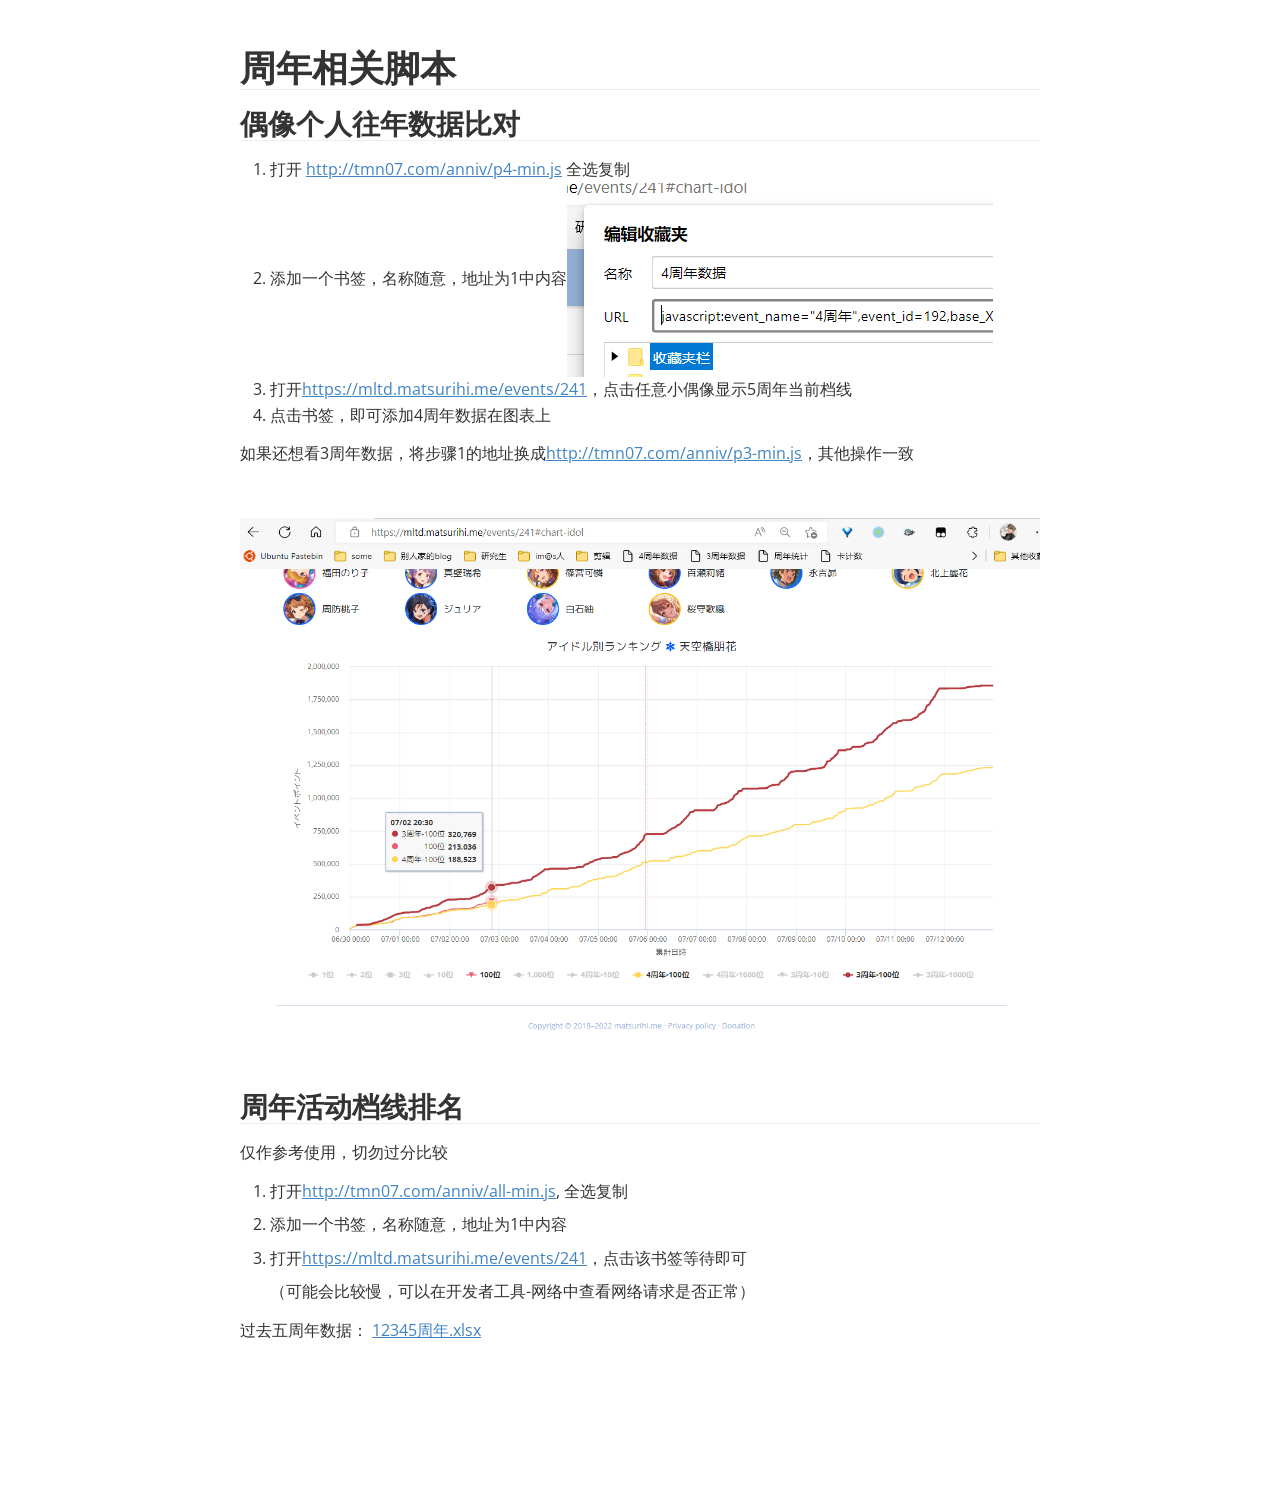
<file: anniv/index.html>
<!doctype html>
<html>
<head>
<meta charset='UTF-8'><meta name='viewport' content='width=device-width initial-scale=1'>

<link href='https://fonts.loli.net/css?family=Open+Sans:400italic,700italic,700,400&subset=latin,latin-ext' rel='stylesheet' type='text/css' /><style type='text/css'>html {overflow-x: initial !important;}:root { --bg-color:#ffffff; --text-color:#333333; --select-text-bg-color:#B5D6FC; --select-text-font-color:auto; --monospace:"Lucida Console",Consolas,"Courier",monospace; --title-bar-height:20px; }
.mac-os-11 { --title-bar-height:28px; }
html { font-size: 14px; background-color: var(--bg-color); color: var(--text-color); font-family: "Helvetica Neue", Helvetica, Arial, sans-serif; -webkit-font-smoothing: antialiased; }
body { margin: 0px; padding: 0px; height: auto; inset: 0px; font-size: 1rem; line-height: 1.42857; overflow-x: hidden; background: inherit; tab-size: 4; }
iframe { margin: auto; }
a.url { word-break: break-all; }
a:active, a:hover { outline: 0px; }
.in-text-selection, ::selection { text-shadow: none; background: var(--select-text-bg-color); color: var(--select-text-font-color); }
#write { margin: 0px auto; height: auto; width: inherit; word-break: normal; overflow-wrap: break-word; position: relative; white-space: normal; overflow-x: visible; padding-top: 36px; }
#write.first-line-indent p { text-indent: 2em; }
#write.first-line-indent li p, #write.first-line-indent p * { text-indent: 0px; }
#write.first-line-indent li { margin-left: 2em; }
.for-image #write { padding-left: 8px; padding-right: 8px; }
body.typora-export { padding-left: 30px; padding-right: 30px; }
.typora-export .footnote-line, .typora-export li, .typora-export p { white-space: pre-wrap; }
.typora-export .task-list-item input { pointer-events: none; }
@media screen and (max-width: 500px) {
  body.typora-export { padding-left: 0px; padding-right: 0px; }
  #write { padding-left: 20px; padding-right: 20px; }
  .CodeMirror-sizer { margin-left: 0px !important; }
  .CodeMirror-gutters { display: none !important; }
}
#write li > figure:last-child { margin-bottom: 0.5rem; }
#write ol, #write ul { position: relative; }
img { max-width: 100%; vertical-align: middle; image-orientation: from-image; }
button, input, select, textarea { color: inherit; font: inherit; }
input[type="checkbox"], input[type="radio"] { line-height: normal; padding: 0px; }
*, ::after, ::before { box-sizing: border-box; }
#write h1, #write h2, #write h3, #write h4, #write h5, #write h6, #write p, #write pre { width: inherit; }
#write h1, #write h2, #write h3, #write h4, #write h5, #write h6, #write p { position: relative; }
p { line-height: inherit; }
h1, h2, h3, h4, h5, h6 { break-after: avoid-page; break-inside: avoid; orphans: 4; }
p { orphans: 4; }
h1 { font-size: 2rem; }
h2 { font-size: 1.8rem; }
h3 { font-size: 1.6rem; }
h4 { font-size: 1.4rem; }
h5 { font-size: 1.2rem; }
h6 { font-size: 1rem; }
.md-math-block, .md-rawblock, h1, h2, h3, h4, h5, h6, p { margin-top: 1rem; margin-bottom: 1rem; }
.hidden { display: none; }
.md-blockmeta { color: rgb(204, 204, 204); font-weight: 700; font-style: italic; }
a { cursor: pointer; }
sup.md-footnote { padding: 2px 4px; background-color: rgba(238, 238, 238, 0.7); color: rgb(85, 85, 85); border-radius: 4px; cursor: pointer; }
sup.md-footnote a, sup.md-footnote a:hover { color: inherit; text-transform: inherit; text-decoration: inherit; }
#write input[type="checkbox"] { cursor: pointer; width: inherit; height: inherit; }
figure { overflow-x: auto; margin: 1.2em 0px; max-width: calc(100% + 16px); padding: 0px; }
figure > table { margin: 0px; }
tr { break-inside: avoid; break-after: auto; }
thead { display: table-header-group; }
table { border-collapse: collapse; border-spacing: 0px; width: 100%; overflow: auto; break-inside: auto; text-align: left; }
table.md-table td { min-width: 32px; }
.CodeMirror-gutters { border-right: 0px; background-color: inherit; }
.CodeMirror-linenumber { user-select: none; }
.CodeMirror { text-align: left; }
.CodeMirror-placeholder { opacity: 0.3; }
.CodeMirror pre { padding: 0px 4px; }
.CodeMirror-lines { padding: 0px; }
div.hr:focus { cursor: none; }
#write pre { white-space: pre-wrap; }
#write.fences-no-line-wrapping pre { white-space: pre; }
#write pre.ty-contain-cm { white-space: normal; }
.CodeMirror-gutters { margin-right: 4px; }
.md-fences { font-size: 0.9rem; display: block; break-inside: avoid; text-align: left; overflow: visible; white-space: pre; background: inherit; position: relative !important; }
.md-fences-adv-panel { width: 100%; margin-top: 10px; text-align: center; padding-top: 0px; padding-bottom: 8px; overflow-x: auto; }
#write .md-fences.mock-cm { white-space: pre-wrap; }
.md-fences.md-fences-with-lineno { padding-left: 0px; }
#write.fences-no-line-wrapping .md-fences.mock-cm { white-space: pre; overflow-x: auto; }
.md-fences.mock-cm.md-fences-with-lineno { padding-left: 8px; }
.CodeMirror-line, twitterwidget { break-inside: avoid; }
.footnotes { opacity: 0.8; font-size: 0.9rem; margin-top: 1em; margin-bottom: 1em; }
.footnotes + .footnotes { margin-top: 0px; }
.md-reset { margin: 0px; padding: 0px; border: 0px; outline: 0px; vertical-align: top; background: 0px 0px; text-decoration: none; text-shadow: none; float: none; position: static; width: auto; height: auto; white-space: nowrap; cursor: inherit; -webkit-tap-highlight-color: transparent; line-height: normal; font-weight: 400; text-align: left; box-sizing: content-box; direction: ltr; }
li div { padding-top: 0px; }
blockquote { margin: 1rem 0px; }
li .mathjax-block, li p { margin: 0.5rem 0px; }
li blockquote { margin: 1rem 0px; }
li { margin: 0px; position: relative; }
blockquote > :last-child { margin-bottom: 0px; }
blockquote > :first-child, li > :first-child { margin-top: 0px; }
.footnotes-area { color: rgb(136, 136, 136); margin-top: 0.714rem; padding-bottom: 0.143rem; white-space: normal; }
#write .footnote-line { white-space: pre-wrap; }
@media print {
  body, html { border: 1px solid transparent; height: 99%; break-after: avoid; break-before: avoid; font-variant-ligatures: no-common-ligatures; }
  #write { margin-top: 0px; padding-top: 0px; border-color: transparent !important; }
  .typora-export * { -webkit-print-color-adjust: exact; }
  .typora-export #write { break-after: avoid; }
  .typora-export #write::after { height: 0px; }
  .is-mac table { break-inside: avoid; }
  .typora-export-show-outline .typora-export-sidebar { display: none; }
}
.footnote-line { margin-top: 0.714em; font-size: 0.7em; }
a img, img a { cursor: pointer; }
pre.md-meta-block { font-size: 0.8rem; min-height: 0.8rem; white-space: pre-wrap; background: rgb(204, 204, 204); display: block; overflow-x: hidden; }
p > .md-image:only-child:not(.md-img-error) img, p > img:only-child { display: block; margin: auto; }
#write.first-line-indent p > .md-image:only-child:not(.md-img-error) img { left: -2em; position: relative; }
p > .md-image:only-child { display: inline-block; width: 100%; }
#write .MathJax_Display { margin: 0.8em 0px 0px; }
.md-math-block { width: 100%; }
.md-math-block:not(:empty)::after { display: none; }
.MathJax_ref { fill: currentcolor; }
[contenteditable="true"]:active, [contenteditable="true"]:focus, [contenteditable="false"]:active, [contenteditable="false"]:focus { outline: 0px; box-shadow: none; }
.md-task-list-item { position: relative; list-style-type: none; }
.task-list-item.md-task-list-item { padding-left: 0px; }
.md-task-list-item > input { position: absolute; top: 0px; left: 0px; margin-left: -1.2em; margin-top: calc(1em - 10px); border: none; }
.math { font-size: 1rem; }
.md-toc { min-height: 3.58rem; position: relative; font-size: 0.9rem; border-radius: 10px; }
.md-toc-content { position: relative; margin-left: 0px; }
.md-toc-content::after, .md-toc::after { display: none; }
.md-toc-item { display: block; color: rgb(65, 131, 196); }
.md-toc-item a { text-decoration: none; }
.md-toc-inner:hover { text-decoration: underline; }
.md-toc-inner { display: inline-block; cursor: pointer; }
.md-toc-h1 .md-toc-inner { margin-left: 0px; font-weight: 700; }
.md-toc-h2 .md-toc-inner { margin-left: 2em; }
.md-toc-h3 .md-toc-inner { margin-left: 4em; }
.md-toc-h4 .md-toc-inner { margin-left: 6em; }
.md-toc-h5 .md-toc-inner { margin-left: 8em; }
.md-toc-h6 .md-toc-inner { margin-left: 10em; }
@media screen and (max-width: 48em) {
  .md-toc-h3 .md-toc-inner { margin-left: 3.5em; }
  .md-toc-h4 .md-toc-inner { margin-left: 5em; }
  .md-toc-h5 .md-toc-inner { margin-left: 6.5em; }
  .md-toc-h6 .md-toc-inner { margin-left: 8em; }
}
a.md-toc-inner { font-size: inherit; font-style: inherit; font-weight: inherit; line-height: inherit; }
.footnote-line a:not(.reversefootnote) { color: inherit; }
.md-attr { display: none; }
.md-fn-count::after { content: "."; }
code, pre, samp, tt { font-family: var(--monospace); }
kbd { margin: 0px 0.1em; padding: 0.1em 0.6em; font-size: 0.8em; color: rgb(36, 39, 41); background: rgb(255, 255, 255); border: 1px solid rgb(173, 179, 185); border-radius: 3px; box-shadow: rgba(12, 13, 14, 0.2) 0px 1px 0px, rgb(255, 255, 255) 0px 0px 0px 2px inset; white-space: nowrap; vertical-align: middle; }
.md-comment { color: rgb(162, 127, 3); opacity: 0.6; font-family: var(--monospace); }
code { text-align: left; vertical-align: initial; }
a.md-print-anchor { white-space: pre !important; border-width: initial !important; border-style: none !important; border-color: initial !important; display: inline-block !important; position: absolute !important; width: 1px !important; right: 0px !important; outline: 0px !important; background: 0px 0px !important; text-decoration: initial !important; text-shadow: initial !important; }
.os-windows.monocolor-emoji .md-emoji { font-family: "Segoe UI Symbol", sans-serif; }
.md-diagram-panel > svg { max-width: 100%; }
[lang="flow"] svg, [lang="mermaid"] svg { max-width: 100%; height: auto; }
[lang="mermaid"] .node text { font-size: 1rem; }
table tr th { border-bottom: 0px; }
video { max-width: 100%; display: block; margin: 0px auto; }
iframe { max-width: 100%; width: 100%; border: none; }
.highlight td, .highlight tr { border: 0px; }
mark { background: rgb(255, 255, 0); color: rgb(0, 0, 0); }
.md-html-inline .md-plain, .md-html-inline strong, mark .md-inline-math, mark strong { color: inherit; }
.md-expand mark .md-meta { opacity: 0.3 !important; }
mark .md-meta { color: rgb(0, 0, 0); }
@media print {
  .typora-export h1, .typora-export h2, .typora-export h3, .typora-export h4, .typora-export h5, .typora-export h6 { break-inside: avoid; }
}
.md-diagram-panel .messageText { stroke: none !important; }
.md-diagram-panel .start-state { fill: var(--node-fill); }
.md-diagram-panel .edgeLabel rect { opacity: 1 !important; }
.md-fences.md-fences-math { font-size: 1em; }
.md-fences-advanced:not(.md-focus) { padding: 0px; white-space: nowrap; border: 0px; }
.md-fences-advanced:not(.md-focus) { background: inherit; }
.typora-export-show-outline .typora-export-content { max-width: 1440px; margin: auto; display: flex; flex-direction: row; }
.typora-export-sidebar { width: 300px; font-size: 0.8rem; margin-top: 80px; margin-right: 18px; }
.typora-export-show-outline #write { --webkit-flex:2; flex: 2 1 0%; }
.typora-export-sidebar .outline-content { position: fixed; top: 0px; max-height: 100%; overflow: hidden auto; padding-bottom: 30px; padding-top: 60px; width: 300px; }
@media screen and (max-width: 1024px) {
  .typora-export-sidebar, .typora-export-sidebar .outline-content { width: 240px; }
}
@media screen and (max-width: 800px) {
  .typora-export-sidebar { display: none; }
}
.outline-content li, .outline-content ul { margin-left: 0px; margin-right: 0px; padding-left: 0px; padding-right: 0px; list-style: none; }
.outline-content ul { margin-top: 0px; margin-bottom: 0px; }
.outline-content strong { font-weight: 400; }
.outline-expander { width: 1rem; height: 1.42857rem; position: relative; display: table-cell; vertical-align: middle; cursor: pointer; padding-left: 4px; }
.outline-expander::before { content: ""; position: relative; font-family: Ionicons; display: inline-block; font-size: 8px; vertical-align: middle; }
.outline-item { padding-top: 3px; padding-bottom: 3px; cursor: pointer; }
.outline-expander:hover::before { content: ""; }
.outline-h1 > .outline-item { padding-left: 0px; }
.outline-h2 > .outline-item { padding-left: 1em; }
.outline-h3 > .outline-item { padding-left: 2em; }
.outline-h4 > .outline-item { padding-left: 3em; }
.outline-h5 > .outline-item { padding-left: 4em; }
.outline-h6 > .outline-item { padding-left: 5em; }
.outline-label { cursor: pointer; display: table-cell; vertical-align: middle; text-decoration: none; color: inherit; }
.outline-label:hover { text-decoration: underline; }
.outline-item:hover { border-color: rgb(245, 245, 245); background-color: var(--item-hover-bg-color); }
.outline-item:hover { margin-left: -28px; margin-right: -28px; border-left: 28px solid transparent; border-right: 28px solid transparent; }
.outline-item-single .outline-expander::before, .outline-item-single .outline-expander:hover::before { display: none; }
.outline-item-open > .outline-item > .outline-expander::before { content: ""; }
.outline-children { display: none; }
.info-panel-tab-wrapper { display: none; }
.outline-item-open > .outline-children { display: block; }
.typora-export .outline-item { padding-top: 1px; padding-bottom: 1px; }
.typora-export .outline-item:hover { margin-right: -8px; border-right: 8px solid transparent; }
.typora-export .outline-expander::before { content: "+"; font-family: inherit; top: -1px; }
.typora-export .outline-expander:hover::before, .typora-export .outline-item-open > .outline-item > .outline-expander::before { content: "−"; }
.typora-export-collapse-outline .outline-children { display: none; }
.typora-export-collapse-outline .outline-item-open > .outline-children, .typora-export-no-collapse-outline .outline-children { display: block; }
.typora-export-no-collapse-outline .outline-expander::before { content: "" !important; }
.typora-export-show-outline .outline-item-active > .outline-item .outline-label { font-weight: 700; }
.md-inline-math-container mjx-container { zoom: 0.95; }


:root {
    --side-bar-bg-color: #fafafa;
    --control-text-color: #777;
}

@include-when-export url(https://fonts.loli.net/css?family=Open+Sans:400italic,700italic,700,400&subset=latin,latin-ext);

/* open-sans-regular - latin-ext_latin */
  /* open-sans-italic - latin-ext_latin */
    /* open-sans-700 - latin-ext_latin */
    /* open-sans-700italic - latin-ext_latin */
  html {
    font-size: 16px;
    -webkit-font-smoothing: antialiased;
}

body {
    font-family: "Open Sans","Clear Sans", "Helvetica Neue", Helvetica, Arial, 'Segoe UI Emoji', sans-serif;
    color: rgb(51, 51, 51);
    line-height: 1.6;
}

#write {
    max-width: 860px;
  	margin: 0 auto;
  	padding: 30px;
    padding-bottom: 100px;
}

@media only screen and (min-width: 1400px) {
	#write {
		max-width: 1024px;
	}
}

@media only screen and (min-width: 1800px) {
	#write {
		max-width: 1200px;
	}
}

#write > ul:first-child,
#write > ol:first-child{
    margin-top: 30px;
}

a {
    color: #4183C4;
}
h1,
h2,
h3,
h4,
h5,
h6 {
    position: relative;
    margin-top: 1rem;
    margin-bottom: 1rem;
    font-weight: bold;
    line-height: 1.4;
    cursor: text;
}
h1:hover a.anchor,
h2:hover a.anchor,
h3:hover a.anchor,
h4:hover a.anchor,
h5:hover a.anchor,
h6:hover a.anchor {
    text-decoration: none;
}
h1 tt,
h1 code {
    font-size: inherit;
}
h2 tt,
h2 code {
    font-size: inherit;
}
h3 tt,
h3 code {
    font-size: inherit;
}
h4 tt,
h4 code {
    font-size: inherit;
}
h5 tt,
h5 code {
    font-size: inherit;
}
h6 tt,
h6 code {
    font-size: inherit;
}
h1 {
    font-size: 2.25em;
    line-height: 1.2;
    border-bottom: 1px solid #eee;
}
h2 {
    font-size: 1.75em;
    line-height: 1.225;
    border-bottom: 1px solid #eee;
}

/*@media print {
    .typora-export h1,
    .typora-export h2 {
        border-bottom: none;
        padding-bottom: initial;
    }

    .typora-export h1::after,
    .typora-export h2::after {
        content: "";
        display: block;
        height: 100px;
        margin-top: -96px;
        border-top: 1px solid #eee;
    }
}*/

h3 {
    font-size: 1.5em;
    line-height: 1.43;
}
h4 {
    font-size: 1.25em;
}
h5 {
    font-size: 1em;
}
h6 {
   font-size: 1em;
    color: #777;
}
p,
blockquote,
ul,
ol,
dl,
table{
    margin: 0.8em 0;
}
li>ol,
li>ul {
    margin: 0 0;
}
hr {
    height: 2px;
    padding: 0;
    margin: 16px 0;
    background-color: #e7e7e7;
    border: 0 none;
    overflow: hidden;
    box-sizing: content-box;
}

li p.first {
    display: inline-block;
}
ul,
ol {
    padding-left: 30px;
}
ul:first-child,
ol:first-child {
    margin-top: 0;
}
ul:last-child,
ol:last-child {
    margin-bottom: 0;
}
blockquote {
    border-left: 4px solid #dfe2e5;
    padding: 0 15px;
    color: #777777;
}
blockquote blockquote {
    padding-right: 0;
}
table {
    padding: 0;
    word-break: initial;
}
table tr {
    border: 1px solid #dfe2e5;
    margin: 0;
    padding: 0;
}
table tr:nth-child(2n),
thead {
    background-color: #f8f8f8;
}
table th {
    font-weight: bold;
    border: 1px solid #dfe2e5;
    border-bottom: 0;
    margin: 0;
    padding: 6px 13px;
}
table td {
    border: 1px solid #dfe2e5;
    margin: 0;
    padding: 6px 13px;
}
table th:first-child,
table td:first-child {
    margin-top: 0;
}
table th:last-child,
table td:last-child {
    margin-bottom: 0;
}

.CodeMirror-lines {
    padding-left: 4px;
}

.code-tooltip {
    box-shadow: 0 1px 1px 0 rgba(0,28,36,.3);
    border-top: 1px solid #eef2f2;
}

.md-fences,
code,
tt {
    border: 1px solid #e7eaed;
    background-color: #f8f8f8;
    border-radius: 3px;
    padding: 0;
    padding: 2px 4px 0px 4px;
    font-size: 0.9em;
}

code {
    background-color: #f3f4f4;
    padding: 0 2px 0 2px;
}

.md-fences {
    margin-bottom: 15px;
    margin-top: 15px;
    padding-top: 8px;
    padding-bottom: 6px;
}


.md-task-list-item > input {
  margin-left: -1.3em;
}

@media print {
    html {
        font-size: 13px;
    }
    table,
    pre {
        page-break-inside: avoid;
    }
    pre {
        word-wrap: break-word;
    }
}

.md-fences {
	background-color: #f8f8f8;
}
#write pre.md-meta-block {
	padding: 1rem;
    font-size: 85%;
    line-height: 1.45;
    background-color: #f7f7f7;
    border: 0;
    border-radius: 3px;
    color: #777777;
    margin-top: 0 !important;
}

.mathjax-block>.code-tooltip {
	bottom: .375rem;
}

.md-mathjax-midline {
    background: #fafafa;
}

#write>h3.md-focus:before{
	left: -1.5625rem;
	top: .375rem;
}
#write>h4.md-focus:before{
	left: -1.5625rem;
	top: .285714286rem;
}
#write>h5.md-focus:before{
	left: -1.5625rem;
	top: .285714286rem;
}
#write>h6.md-focus:before{
	left: -1.5625rem;
	top: .285714286rem;
}
.md-image>.md-meta {
    /*border: 1px solid #ddd;*/
    border-radius: 3px;
    padding: 2px 0px 0px 4px;
    font-size: 0.9em;
    color: inherit;
}

.md-tag {
    color: #a7a7a7;
    opacity: 1;
}

.md-toc { 
    margin-top:20px;
    padding-bottom:20px;
}

.sidebar-tabs {
    border-bottom: none;
}

#typora-quick-open {
    border: 1px solid #ddd;
    background-color: #f8f8f8;
}

#typora-quick-open-item {
    background-color: #FAFAFA;
    border-color: #FEFEFE #e5e5e5 #e5e5e5 #eee;
    border-style: solid;
    border-width: 1px;
}

/** focus mode */
.on-focus-mode blockquote {
    border-left-color: rgba(85, 85, 85, 0.12);
}

header, .context-menu, .megamenu-content, footer{
    font-family: "Segoe UI", "Arial", sans-serif;
}

.file-node-content:hover .file-node-icon,
.file-node-content:hover .file-node-open-state{
    visibility: visible;
}

.mac-seamless-mode #typora-sidebar {
    background-color: #fafafa;
    background-color: var(--side-bar-bg-color);
}

.md-lang {
    color: #b4654d;
}

/*.html-for-mac {
    --item-hover-bg-color: #E6F0FE;
}*/

#md-notification .btn {
    border: 0;
}

.dropdown-menu .divider {
    border-color: #e5e5e5;
    opacity: 0.4;
}

.ty-preferences .window-content {
    background-color: #fafafa;
}

.ty-preferences .nav-group-item.active {
    color: white;
    background: #999;
}

.menu-item-container a.menu-style-btn {
    background-color: #f5f8fa;
    background-image: linear-gradient( 180deg , hsla(0, 0%, 100%, 0.8), hsla(0, 0%, 100%, 0)); 
}



</style><title>index</title>
</head>
<body class='typora-export os-windows'><div class='typora-export-content'>
<div id='write'  class=''><h1 id='周年相关脚本'><span>周年相关脚本</span></h1><h2 id='偶像个人往年数据比对'><span>偶像个人往年数据比对</span></h2><ol start='' ><li><span>打开 </span><a href='http://tmn07.com/anniv/p4-min.js' target='_blank' class='url'>http://tmn07.com/anniv/p4-min.js</a><span> 全选复制</span></li><li><span>添加一个书签，名称随意，地址为1中内容</span><img src="./bookmark.png" referrerpolicy="no-referrer" alt="bookmark"></li><li><span>打开</span><a href='https://mltd.matsurihi.me/events/241' target='_blank' class='url'>https://mltd.matsurihi.me/events/241</a><span>，点击任意小偶像显示5周年当前档线</span></li><li><span>点击书签，即可添加4周年数据在图表上</span></li></ol><p><span>如果还想看3周年数据，将步骤1的地址换成</span><a href='http://tmn07.com/anniv/p3-min.js' target='_blank' class='url'>http://tmn07.com/anniv/p3-min.js</a><span>，其他操作一致</span></p><p>&nbsp;</p><p><img src="./view.png" referrerpolicy="no-referrer" alt="view"></p><p>&nbsp;</p><h2 id='周年活动档线排名'><span>周年活动档线排名</span></h2><p><span>仅作参考使用，切勿过分比较</span></p><ol start='' ><li><p><span>打开</span><a href='http://tmn07.com/anniv/all-min.js' target='_blank' class='url'>http://tmn07.com/anniv/all-min.js</a><span>, 全选复制</span></p></li><li><p><span>添加一个书签，名称随意，地址为1中内容</span></p></li><li><p><span>打开</span><a href='https://mltd.matsurihi.me/events/241' target='_blank' class='url'>https://mltd.matsurihi.me/events/241</a><span>，点击该书签等待即可</span></p><p><span>（可能会比较慢，可以在开发者工具-网络中查看网络请求是否正常）</span></p></li></ol><p><span>过去五周年数据： </span><a href='./12345周年.xlsx'><span>12345周年.xlsx</span></a><span> </span></p><p>&nbsp;</p></div></div>
</body>
</html>
</file>
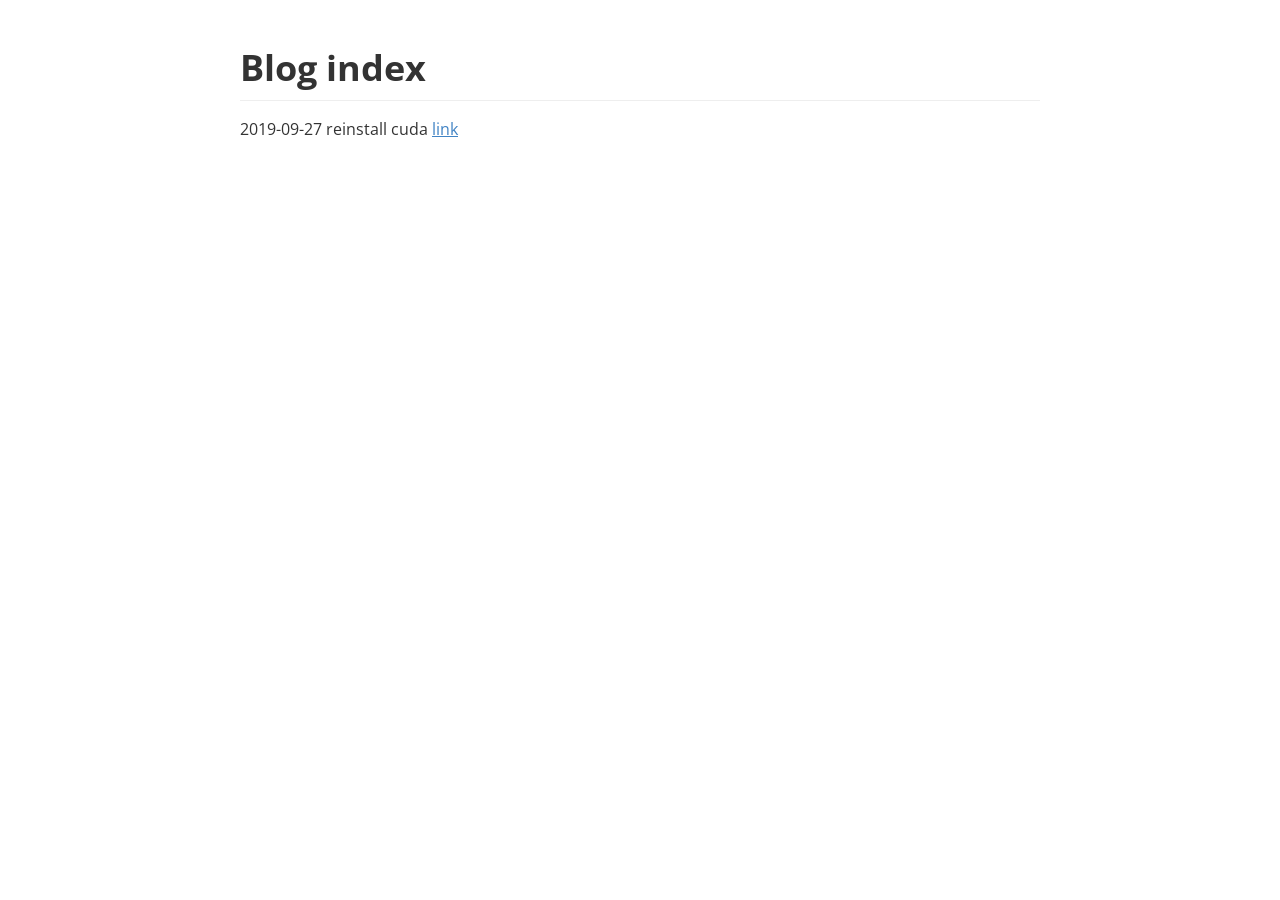
<file: blog/index.html>
<!doctype html>
<html>
<head>
<meta charset='UTF-8'><meta name='viewport' content='width=device-width initial-scale=1'>
<title>Blog index</title><link href='https://fonts.loli.net/css?family=Open+Sans:400italic,700italic,700,400&subset=latin,latin-ext' rel='stylesheet' type='text/css' /><style type='text/css'>html {overflow-x: initial !important;}:root { --bg-color:#ffffff; --text-color:#333333; --select-text-bg-color:#B5D6FC; --select-text-font-color:auto; --monospace:"Lucida Console",Consolas,"Courier",monospace; }
html { font-size: 14px; background-color: var(--bg-color); color: var(--text-color); font-family: "Helvetica Neue", Helvetica, Arial, sans-serif; -webkit-font-smoothing: antialiased; }
body { margin: 0px; padding: 0px; height: auto; bottom: 0px; top: 0px; left: 0px; right: 0px; font-size: 1rem; line-height: 1.42857; overflow-x: hidden; background: inherit; tab-size: 4; }
iframe { margin: auto; }
a.url { word-break: break-all; }
a:active, a:hover { outline: 0px; }
.in-text-selection, ::selection { text-shadow: none; background: var(--select-text-bg-color); color: var(--select-text-font-color); }
#write { margin: 0px auto; height: auto; width: inherit; word-break: normal; word-wrap: break-word; position: relative; white-space: normal; overflow-x: visible; padding-top: 40px; }
#write.first-line-indent p { text-indent: 2em; }
#write.first-line-indent li p, #write.first-line-indent p * { text-indent: 0px; }
#write.first-line-indent li { margin-left: 2em; }
.for-image #write { padding-left: 8px; padding-right: 8px; }
body.typora-export { padding-left: 30px; padding-right: 30px; }
.typora-export .footnote-line, .typora-export li, .typora-export p { white-space: pre-wrap; }
@media screen and (max-width: 500px) {
  body.typora-export { padding-left: 0px; padding-right: 0px; }
  #write { padding-left: 20px; padding-right: 20px; }
  .CodeMirror-sizer { margin-left: 0px !important; }
  .CodeMirror-gutters { display: none !important; }
}
#write li > figure:first-child { margin-top: -20px; }
#write ol, #write ul { position: relative; }
img { max-width: 100%; vertical-align: middle; }
button, input, select, textarea { color: inherit; font-style: inherit; font-variant: inherit; font-weight: inherit; font-stretch: inherit; font-size: inherit; line-height: inherit; font-family: inherit; }
input[type="checkbox"], input[type="radio"] { line-height: normal; padding: 0px; }
*, ::after, ::before { box-sizing: border-box; }
#write h1, #write h2, #write h3, #write h4, #write h5, #write h6, #write p, #write pre { width: inherit; }
#write h1, #write h2, #write h3, #write h4, #write h5, #write h6, #write p { position: relative; }
h1, h2, h3, h4, h5, h6 { break-after: avoid-page; break-inside: avoid; orphans: 2; }
p { orphans: 4; }
h1 { font-size: 2rem; }
h2 { font-size: 1.8rem; }
h3 { font-size: 1.6rem; }
h4 { font-size: 1.4rem; }
h5 { font-size: 1.2rem; }
h6 { font-size: 1rem; }
.md-math-block, .md-rawblock, h1, h2, h3, h4, h5, h6, p { margin-top: 1rem; margin-bottom: 1rem; }
.hidden { display: none; }
.md-blockmeta { color: rgb(204, 204, 204); font-weight: 700; font-style: italic; }
a { cursor: pointer; }
sup.md-footnote { padding: 2px 4px; background-color: rgba(238, 238, 238, 0.7); color: rgb(85, 85, 85); border-radius: 4px; cursor: pointer; }
sup.md-footnote a, sup.md-footnote a:hover { color: inherit; text-transform: inherit; text-decoration: inherit; }
#write input[type="checkbox"] { cursor: pointer; width: inherit; height: inherit; }
figure { overflow-x: auto; margin: 1.2em 0px; max-width: calc(100% + 16px); padding: 0px; }
figure > table { margin: 0px !important; }
tr { break-inside: avoid; break-after: auto; }
thead { display: table-header-group; }
table { border-collapse: collapse; border-spacing: 0px; width: 100%; overflow: auto; break-inside: auto; text-align: left; }
table.md-table td { min-width: 32px; }
.CodeMirror-gutters { border-right: 0px; background-color: inherit; }
.CodeMirror-linenumber { user-select: none; }
.CodeMirror { text-align: left; }
.CodeMirror-placeholder { opacity: 0.3; }
.CodeMirror pre { padding: 0px 4px; }
.CodeMirror-lines { padding: 0px; }
div.hr:focus { cursor: none; }
#write pre { white-space: pre-wrap; }
#write.fences-no-line-wrapping pre { white-space: pre; }
#write pre.ty-contain-cm { white-space: normal; }
.CodeMirror-gutters { margin-right: 4px; }
.md-fences { font-size: 0.9rem; display: block; break-inside: avoid; text-align: left; overflow: visible; white-space: pre; background: inherit; position: relative !important; }
.md-diagram-panel { width: 100%; margin-top: 10px; text-align: center; padding-top: 0px; padding-bottom: 8px; overflow-x: auto; }
#write .md-fences.mock-cm { white-space: pre-wrap; }
.md-fences.md-fences-with-lineno { padding-left: 0px; }
#write.fences-no-line-wrapping .md-fences.mock-cm { white-space: pre; overflow-x: auto; }
.md-fences.mock-cm.md-fences-with-lineno { padding-left: 8px; }
.CodeMirror-line, twitterwidget { break-inside: avoid; }
.footnotes { opacity: 0.8; font-size: 0.9rem; margin-top: 1em; margin-bottom: 1em; }
.footnotes + .footnotes { margin-top: 0px; }
.md-reset { margin: 0px; padding: 0px; border: 0px; outline: 0px; vertical-align: top; background: 0px 0px; text-decoration: none; text-shadow: none; float: none; position: static; width: auto; height: auto; white-space: nowrap; cursor: inherit; -webkit-tap-highlight-color: transparent; line-height: normal; font-weight: 400; text-align: left; box-sizing: content-box; direction: ltr; }
li div { padding-top: 0px; }
blockquote { margin: 1rem 0px; }
li .mathjax-block, li p { margin: 0.5rem 0px; }
li { margin: 0px; position: relative; }
blockquote > :last-child { margin-bottom: 0px; }
blockquote > :first-child, li > :first-child { margin-top: 0px; }
.footnotes-area { color: rgb(136, 136, 136); margin-top: 0.714rem; padding-bottom: 0.143rem; white-space: normal; }
#write .footnote-line { white-space: pre-wrap; }
@media print {
  body, html { border: 1px solid transparent; height: 99%; break-after: avoid; break-before: avoid; }
  #write { margin-top: 0px; padding-top: 0px; border-color: transparent !important; }
  .typora-export * { -webkit-print-color-adjust: exact; }
  html.blink-to-pdf { font-size: 13px; }
  .typora-export #write { padding-left: 32px; padding-right: 32px; padding-bottom: 0px; break-after: avoid; }
  .typora-export #write::after { height: 0px; }
  @page { margin: 20mm 0px; }
}
.footnote-line { margin-top: 0.714em; font-size: 0.7em; }
a img, img a { cursor: pointer; }
pre.md-meta-block { font-size: 0.8rem; min-height: 0.8rem; white-space: pre-wrap; background: rgb(204, 204, 204); display: block; overflow-x: hidden; }
p > .md-image:only-child:not(.md-img-error) img, p > img:only-child { display: block; margin: auto; }
p > .md-image:only-child { display: inline-block; width: 100%; }
#write .MathJax_Display { margin: 0.8em 0px 0px; }
.md-math-block { width: 100%; }
.md-math-block:not(:empty)::after { display: none; }
[contenteditable="true"]:active, [contenteditable="true"]:focus { outline: 0px; box-shadow: none; }
.md-task-list-item { position: relative; list-style-type: none; }
.task-list-item.md-task-list-item { padding-left: 0px; }
.md-task-list-item > input { position: absolute; top: 0px; left: 0px; margin-left: -1.2em; margin-top: calc(1em - 10px); border: none; }
.math { font-size: 1rem; }
.md-toc { min-height: 3.58rem; position: relative; font-size: 0.9rem; border-radius: 10px; }
.md-toc-content { position: relative; margin-left: 0px; }
.md-toc-content::after, .md-toc::after { display: none; }
.md-toc-item { display: block; color: rgb(65, 131, 196); }
.md-toc-item a { text-decoration: none; }
.md-toc-inner:hover { text-decoration: underline; }
.md-toc-inner { display: inline-block; cursor: pointer; }
.md-toc-h1 .md-toc-inner { margin-left: 0px; font-weight: 700; }
.md-toc-h2 .md-toc-inner { margin-left: 2em; }
.md-toc-h3 .md-toc-inner { margin-left: 4em; }
.md-toc-h4 .md-toc-inner { margin-left: 6em; }
.md-toc-h5 .md-toc-inner { margin-left: 8em; }
.md-toc-h6 .md-toc-inner { margin-left: 10em; }
@media screen and (max-width: 48em) {
  .md-toc-h3 .md-toc-inner { margin-left: 3.5em; }
  .md-toc-h4 .md-toc-inner { margin-left: 5em; }
  .md-toc-h5 .md-toc-inner { margin-left: 6.5em; }
  .md-toc-h6 .md-toc-inner { margin-left: 8em; }
}
a.md-toc-inner { font-size: inherit; font-style: inherit; font-weight: inherit; line-height: inherit; }
.footnote-line a:not(.reversefootnote) { color: inherit; }
.md-attr { display: none; }
.md-fn-count::after { content: "."; }
code, pre, samp, tt { font-family: var(--monospace); }
kbd { margin: 0px 0.1em; padding: 0.1em 0.6em; font-size: 0.8em; color: rgb(36, 39, 41); background: rgb(255, 255, 255); border: 1px solid rgb(173, 179, 185); border-radius: 3px; box-shadow: rgba(12, 13, 14, 0.2) 0px 1px 0px, rgb(255, 255, 255) 0px 0px 0px 2px inset; white-space: nowrap; vertical-align: middle; }
.md-comment { color: rgb(162, 127, 3); opacity: 0.8; font-family: var(--monospace); }
code { text-align: left; vertical-align: initial; }
a.md-print-anchor { white-space: pre !important; border-width: initial !important; border-style: none !important; border-color: initial !important; display: inline-block !important; position: absolute !important; width: 1px !important; right: 0px !important; outline: 0px !important; background: 0px 0px !important; text-decoration: initial !important; text-shadow: initial !important; }
.md-inline-math .MathJax_SVG .noError { display: none !important; }
.html-for-mac .inline-math-svg .MathJax_SVG { vertical-align: 0.2px; }
.md-math-block .MathJax_SVG_Display { text-align: center; margin: 0px; position: relative; text-indent: 0px; max-width: none; max-height: none; min-height: 0px; min-width: 100%; width: auto; overflow-y: hidden; display: block !important; }
.MathJax_SVG_Display, .md-inline-math .MathJax_SVG_Display { width: auto; margin: inherit; display: inline-block !important; }
.MathJax_SVG .MJX-monospace { font-family: var(--monospace); }
.MathJax_SVG .MJX-sans-serif { font-family: sans-serif; }
.MathJax_SVG { display: inline; font-style: normal; font-weight: 400; line-height: normal; zoom: 90%; text-indent: 0px; text-align: left; text-transform: none; letter-spacing: normal; word-spacing: normal; word-wrap: normal; white-space: nowrap; float: none; direction: ltr; max-width: none; max-height: none; min-width: 0px; min-height: 0px; border: 0px; padding: 0px; margin: 0px; }
.MathJax_SVG * { transition: none; }
.MathJax_SVG_Display svg { vertical-align: middle !important; margin-bottom: 0px !important; }
.os-windows.monocolor-emoji .md-emoji { font-family: "Segoe UI Symbol", sans-serif; }
.md-diagram-panel > svg { max-width: 100%; }
[lang="mermaid"] svg, [lang="flow"] svg { max-width: 100%; }
[lang="mermaid"] .node text { font-size: 1rem; }
table tr th { border-bottom: 0px; }
video { max-width: 100%; display: block; margin: 0px auto; }
iframe { max-width: 100%; width: 100%; border: none; }
.highlight td, .highlight tr { border: 0px; }


:root { --side-bar-bg-color: #fafafa; --control-text-color: #777; }
html { font-size: 16px; }
body { font-family: "Open Sans", "Clear Sans", "Helvetica Neue", Helvetica, Arial, sans-serif; color: rgb(51, 51, 51); line-height: 1.6; }
#write { max-width: 860px; margin: 0px auto; padding: 30px 30px 100px; }
#write > ul:first-child, #write > ol:first-child { margin-top: 30px; }
a { color: rgb(65, 131, 196); }
h1, h2, h3, h4, h5, h6 { position: relative; margin-top: 1rem; margin-bottom: 1rem; font-weight: bold; line-height: 1.4; cursor: text; }
h1:hover a.anchor, h2:hover a.anchor, h3:hover a.anchor, h4:hover a.anchor, h5:hover a.anchor, h6:hover a.anchor { text-decoration: none; }
h1 tt, h1 code { font-size: inherit; }
h2 tt, h2 code { font-size: inherit; }
h3 tt, h3 code { font-size: inherit; }
h4 tt, h4 code { font-size: inherit; }
h5 tt, h5 code { font-size: inherit; }
h6 tt, h6 code { font-size: inherit; }
h1 { padding-bottom: 0.3em; font-size: 2.25em; line-height: 1.2; border-bottom: 1px solid rgb(238, 238, 238); }
h2 { padding-bottom: 0.3em; font-size: 1.75em; line-height: 1.225; border-bottom: 1px solid rgb(238, 238, 238); }
h3 { font-size: 1.5em; line-height: 1.43; }
h4 { font-size: 1.25em; }
h5 { font-size: 1em; }
h6 { font-size: 1em; color: rgb(119, 119, 119); }
p, blockquote, ul, ol, dl, table { margin: 0.8em 0px; }
li > ol, li > ul { margin: 0px; }
hr { height: 2px; padding: 0px; margin: 16px 0px; background-color: rgb(231, 231, 231); border: 0px none; overflow: hidden; box-sizing: content-box; }
li p.first { display: inline-block; }
ul, ol { padding-left: 30px; }
ul:first-child, ol:first-child { margin-top: 0px; }
ul:last-child, ol:last-child { margin-bottom: 0px; }
blockquote { border-left: 4px solid rgb(223, 226, 229); padding: 0px 15px; color: rgb(119, 119, 119); }
blockquote blockquote { padding-right: 0px; }
table { padding: 0px; word-break: initial; }
table tr { border-top: 1px solid rgb(223, 226, 229); margin: 0px; padding: 0px; }
table tr:nth-child(2n), thead { background-color: rgb(248, 248, 248); }
table tr th { font-weight: bold; border-width: 1px 1px 0px; border-top-style: solid; border-right-style: solid; border-left-style: solid; border-top-color: rgb(223, 226, 229); border-right-color: rgb(223, 226, 229); border-left-color: rgb(223, 226, 229); border-image: initial; border-bottom-style: initial; border-bottom-color: initial; text-align: left; margin: 0px; padding: 6px 13px; }
table tr td { border: 1px solid rgb(223, 226, 229); text-align: left; margin: 0px; padding: 6px 13px; }
table tr th:first-child, table tr td:first-child { margin-top: 0px; }
table tr th:last-child, table tr td:last-child { margin-bottom: 0px; }
.CodeMirror-lines { padding-left: 4px; }
.code-tooltip { box-shadow: rgba(0, 28, 36, 0.3) 0px 1px 1px 0px; border-top: 1px solid rgb(238, 242, 242); }
.md-fences, code, tt { border: 1px solid rgb(231, 234, 237); background-color: rgb(248, 248, 248); border-radius: 3px; padding: 2px 4px 0px; font-size: 0.9em; }
code { background-color: rgb(243, 244, 244); padding: 0px 2px; }
.md-fences { margin-bottom: 15px; margin-top: 15px; padding-top: 8px; padding-bottom: 6px; }
.md-task-list-item > input { margin-left: -1.3em; }
@media print {
  html { font-size: 13px; }
  table, pre { break-inside: avoid; }
  pre { word-wrap: break-word; }
}
.md-fences { background-color: rgb(248, 248, 248); }
#write pre.md-meta-block { padding: 1rem; font-size: 85%; line-height: 1.45; background-color: rgb(247, 247, 247); border: 0px; border-radius: 3px; color: rgb(119, 119, 119); margin-top: 0px !important; }
.mathjax-block > .code-tooltip { bottom: 0.375rem; }
.md-mathjax-midline { background: rgb(250, 250, 250); }
#write > h3.md-focus::before { left: -1.5625rem; top: 0.375rem; }
#write > h4.md-focus::before { left: -1.5625rem; top: 0.285714rem; }
#write > h5.md-focus::before { left: -1.5625rem; top: 0.285714rem; }
#write > h6.md-focus::before { left: -1.5625rem; top: 0.285714rem; }
.md-image > .md-meta { border-radius: 3px; padding: 2px 0px 0px 4px; font-size: 0.9em; color: inherit; }
.md-tag { color: rgb(167, 167, 167); opacity: 1; }
.md-toc { margin-top: 20px; padding-bottom: 20px; }
.sidebar-tabs { border-bottom: none; }
#typora-quick-open { border: 1px solid rgb(221, 221, 221); background-color: rgb(248, 248, 248); }
#typora-quick-open-item { background-color: rgb(250, 250, 250); border-color: rgb(254, 254, 254) rgb(229, 229, 229) rgb(229, 229, 229) rgb(238, 238, 238); border-style: solid; border-width: 1px; }
.on-focus-mode blockquote { border-left-color: rgba(85, 85, 85, 0.12); }
header, .context-menu, .megamenu-content, footer { font-family: "Segoe UI", Arial, sans-serif; }
.file-node-content:hover .file-node-icon, .file-node-content:hover .file-node-open-state { visibility: visible; }
.mac-seamless-mode #typora-sidebar { background-color: var(--side-bar-bg-color); }
.md-lang { color: rgb(180, 101, 77); }
.html-for-mac .context-menu { --item-hover-bg-color: #E6F0FE; }
#md-notification .btn { border: 0px; }
.dropdown-menu .divider { border-color: rgb(229, 229, 229); }





 .typora-export li, .typora-export p, .typora-export,  .footnote-line {white-space: normal;} 
</style>
</head>
<body class='typora-export' >
<div  id='write'  class = 'is-node'><h1><a name='header-n0' class='md-header-anchor '></a>Blog index</h1><p>2019-09-27 reinstall cuda <a href='./reinstall.html'>link</a></p><p>&nbsp;</p><p> </p></div>
</body>
</html>
</file>
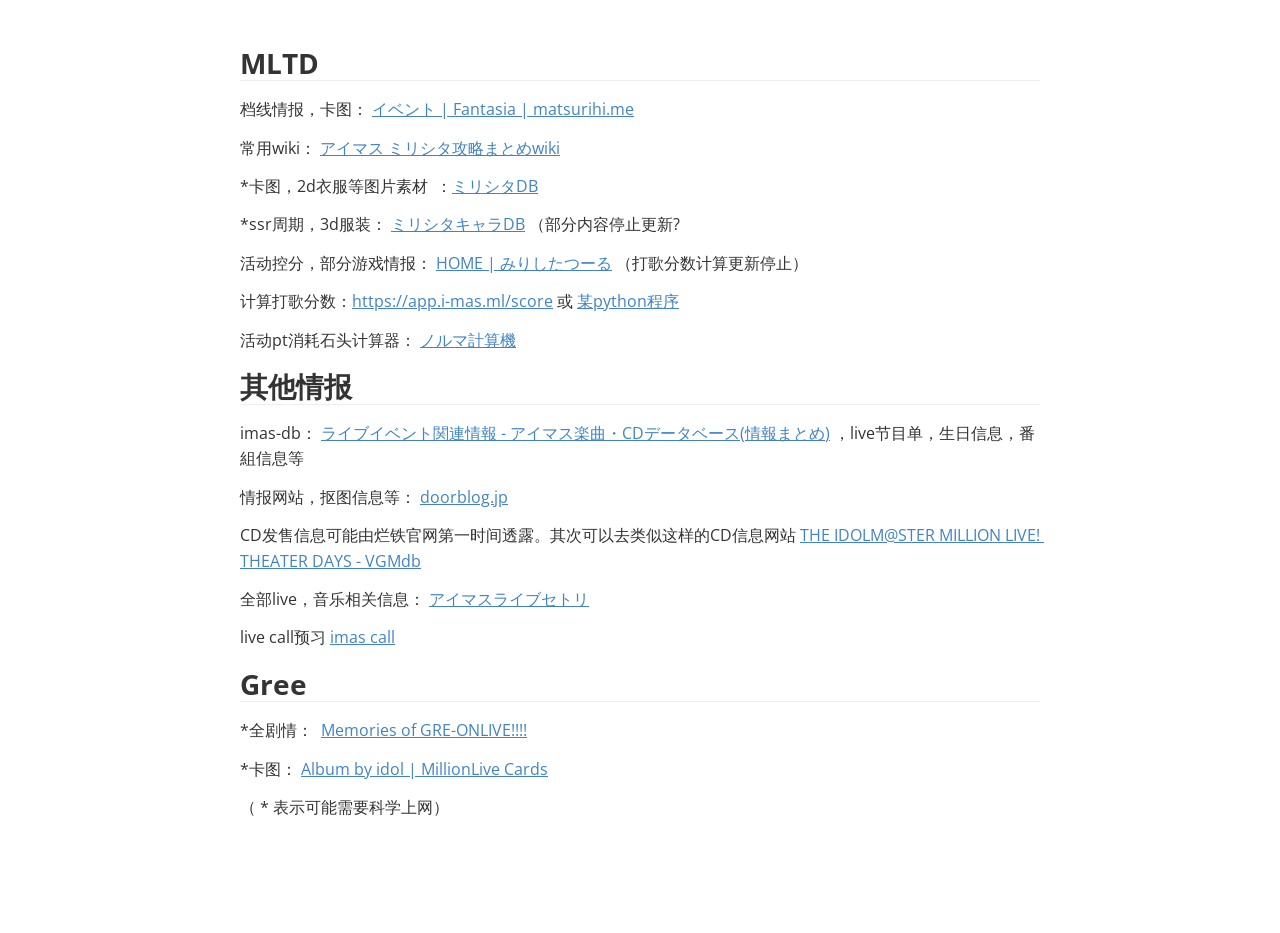
<file: m/index.html>
<!doctype html>
<html>
<head>
<meta charset='UTF-8'><meta name='viewport' content='width=device-width initial-scale=1'>
<title>million_bookmark</title><link href='https://fonts.loli.net/css?family=Open+Sans:400italic,700italic,700,400&subset=latin,latin-ext' rel='stylesheet' type='text/css' /><style type='text/css'>html {overflow-x: initial !important;}:root { --bg-color:#ffffff; --text-color:#333333; --select-text-bg-color:#B5D6FC; --select-text-font-color:auto; --monospace:"Lucida Console",Consolas,"Courier",monospace; }
html { font-size: 14px; background-color: var(--bg-color); color: var(--text-color); font-family: "Helvetica Neue", Helvetica, Arial, sans-serif; -webkit-font-smoothing: antialiased; }
body { margin: 0px; padding: 0px; height: auto; bottom: 0px; top: 0px; left: 0px; right: 0px; font-size: 1rem; line-height: 1.42857; overflow-x: hidden; background: inherit; tab-size: 4; }
iframe { margin: auto; }
a.url { word-break: break-all; }
a:active, a:hover { outline: 0px; }
.in-text-selection, ::selection { text-shadow: none; background: var(--select-text-bg-color); color: var(--select-text-font-color); }
#write { margin: 0px auto; height: auto; width: inherit; word-break: normal; overflow-wrap: break-word; position: relative; white-space: normal; overflow-x: visible; padding-top: 40px; }
#write.first-line-indent p { text-indent: 2em; }
#write.first-line-indent li p, #write.first-line-indent p * { text-indent: 0px; }
#write.first-line-indent li { margin-left: 2em; }
.for-image #write { padding-left: 8px; padding-right: 8px; }
body.typora-export { padding-left: 30px; padding-right: 30px; }
.typora-export .footnote-line, .typora-export li, .typora-export p { white-space: pre-wrap; }
.typora-export .task-list-item input { pointer-events: none; }
@media screen and (max-width: 500px) {
  body.typora-export { padding-left: 0px; padding-right: 0px; }
  #write { padding-left: 20px; padding-right: 20px; }
  .CodeMirror-sizer { margin-left: 0px !important; }
  .CodeMirror-gutters { display: none !important; }
}
#write li > figure:last-child { margin-bottom: 0.5rem; }
#write ol, #write ul { position: relative; }
img { max-width: 100%; vertical-align: middle; image-orientation: from-image; }
button, input, select, textarea { color: inherit; font: inherit; }
input[type="checkbox"], input[type="radio"] { line-height: normal; padding: 0px; }
*, ::after, ::before { box-sizing: border-box; }
#write h1, #write h2, #write h3, #write h4, #write h5, #write h6, #write p, #write pre { width: inherit; }
#write h1, #write h2, #write h3, #write h4, #write h5, #write h6, #write p { position: relative; }
p { line-height: inherit; }
h1, h2, h3, h4, h5, h6 { break-after: avoid-page; break-inside: avoid; orphans: 4; }
p { orphans: 4; }
h1 { font-size: 2rem; }
h2 { font-size: 1.8rem; }
h3 { font-size: 1.6rem; }
h4 { font-size: 1.4rem; }
h5 { font-size: 1.2rem; }
h6 { font-size: 1rem; }
.md-math-block, .md-rawblock, h1, h2, h3, h4, h5, h6, p { margin-top: 1rem; margin-bottom: 1rem; }
.hidden { display: none; }
.md-blockmeta { color: rgb(204, 204, 204); font-weight: 700; font-style: italic; }
a { cursor: pointer; }
sup.md-footnote { padding: 2px 4px; background-color: rgba(238, 238, 238, 0.7); color: rgb(85, 85, 85); border-radius: 4px; cursor: pointer; }
sup.md-footnote a, sup.md-footnote a:hover { color: inherit; text-transform: inherit; text-decoration: inherit; }
#write input[type="checkbox"] { cursor: pointer; width: inherit; height: inherit; }
figure { overflow-x: auto; margin: 1.2em 0px; max-width: calc(100% + 16px); padding: 0px; }
figure > table { margin: 0px; }
tr { break-inside: avoid; break-after: auto; }
thead { display: table-header-group; }
table { border-collapse: collapse; border-spacing: 0px; width: 100%; overflow: auto; break-inside: auto; text-align: left; }
table.md-table td { min-width: 32px; }
.CodeMirror-gutters { border-right: 0px; background-color: inherit; }
.CodeMirror-linenumber { user-select: none; }
.CodeMirror { text-align: left; }
.CodeMirror-placeholder { opacity: 0.3; }
.CodeMirror pre { padding: 0px 4px; }
.CodeMirror-lines { padding: 0px; }
div.hr:focus { cursor: none; }
#write pre { white-space: pre-wrap; }
#write.fences-no-line-wrapping pre { white-space: pre; }
#write pre.ty-contain-cm { white-space: normal; }
.CodeMirror-gutters { margin-right: 4px; }
.md-fences { font-size: 0.9rem; display: block; break-inside: avoid; text-align: left; overflow: visible; white-space: pre; background: inherit; position: relative !important; }
.md-diagram-panel { width: 100%; margin-top: 10px; text-align: center; padding-top: 0px; padding-bottom: 8px; overflow-x: auto; }
#write .md-fences.mock-cm { white-space: pre-wrap; }
.md-fences.md-fences-with-lineno { padding-left: 0px; }
#write.fences-no-line-wrapping .md-fences.mock-cm { white-space: pre; overflow-x: auto; }
.md-fences.mock-cm.md-fences-with-lineno { padding-left: 8px; }
.CodeMirror-line, twitterwidget { break-inside: avoid; }
.footnotes { opacity: 0.8; font-size: 0.9rem; margin-top: 1em; margin-bottom: 1em; }
.footnotes + .footnotes { margin-top: 0px; }
.md-reset { margin: 0px; padding: 0px; border: 0px; outline: 0px; vertical-align: top; background: 0px 0px; text-decoration: none; text-shadow: none; float: none; position: static; width: auto; height: auto; white-space: nowrap; cursor: inherit; -webkit-tap-highlight-color: transparent; line-height: normal; font-weight: 400; text-align: left; box-sizing: content-box; direction: ltr; }
li div { padding-top: 0px; }
blockquote { margin: 1rem 0px; }
li .mathjax-block, li p { margin: 0.5rem 0px; }
li { margin: 0px; position: relative; }
blockquote > :last-child { margin-bottom: 0px; }
blockquote > :first-child, li > :first-child { margin-top: 0px; }
.footnotes-area { color: rgb(136, 136, 136); margin-top: 0.714rem; padding-bottom: 0.143rem; white-space: normal; }
#write .footnote-line { white-space: pre-wrap; }
@media print {
  body, html { border: 1px solid transparent; height: 99%; break-after: avoid; break-before: avoid; font-variant-ligatures: no-common-ligatures; }
  #write { margin-top: 0px; padding-top: 0px; border-color: transparent !important; }
  .typora-export * { -webkit-print-color-adjust: exact; }
  html.blink-to-pdf { font-size: 13px; }
  .typora-export #write { break-after: avoid; }
  .typora-export #write::after { height: 0px; }
  .is-mac table { break-inside: avoid; }
}
.footnote-line { margin-top: 0.714em; font-size: 0.7em; }
a img, img a { cursor: pointer; }
pre.md-meta-block { font-size: 0.8rem; min-height: 0.8rem; white-space: pre-wrap; background: rgb(204, 204, 204); display: block; overflow-x: hidden; }
p > .md-image:only-child:not(.md-img-error) img, p > img:only-child { display: block; margin: auto; }
#write.first-line-indent p > .md-image:only-child:not(.md-img-error) img { left: -2em; position: relative; }
p > .md-image:only-child { display: inline-block; width: 100%; }
#write .MathJax_Display { margin: 0.8em 0px 0px; }
.md-math-block { width: 100%; }
.md-math-block:not(:empty)::after { display: none; }
[contenteditable="true"]:active, [contenteditable="true"]:focus, [contenteditable="false"]:active, [contenteditable="false"]:focus { outline: 0px; box-shadow: none; }
.md-task-list-item { position: relative; list-style-type: none; }
.task-list-item.md-task-list-item { padding-left: 0px; }
.md-task-list-item > input { position: absolute; top: 0px; left: 0px; margin-left: -1.2em; margin-top: calc(1em - 10px); border: none; }
.math { font-size: 1rem; }
.md-toc { min-height: 3.58rem; position: relative; font-size: 0.9rem; border-radius: 10px; }
.md-toc-content { position: relative; margin-left: 0px; }
.md-toc-content::after, .md-toc::after { display: none; }
.md-toc-item { display: block; color: rgb(65, 131, 196); }
.md-toc-item a { text-decoration: none; }
.md-toc-inner:hover { text-decoration: underline; }
.md-toc-inner { display: inline-block; cursor: pointer; }
.md-toc-h1 .md-toc-inner { margin-left: 0px; font-weight: 700; }
.md-toc-h2 .md-toc-inner { margin-left: 2em; }
.md-toc-h3 .md-toc-inner { margin-left: 4em; }
.md-toc-h4 .md-toc-inner { margin-left: 6em; }
.md-toc-h5 .md-toc-inner { margin-left: 8em; }
.md-toc-h6 .md-toc-inner { margin-left: 10em; }
@media screen and (max-width: 48em) {
  .md-toc-h3 .md-toc-inner { margin-left: 3.5em; }
  .md-toc-h4 .md-toc-inner { margin-left: 5em; }
  .md-toc-h5 .md-toc-inner { margin-left: 6.5em; }
  .md-toc-h6 .md-toc-inner { margin-left: 8em; }
}
a.md-toc-inner { font-size: inherit; font-style: inherit; font-weight: inherit; line-height: inherit; }
.footnote-line a:not(.reversefootnote) { color: inherit; }
.md-attr { display: none; }
.md-fn-count::after { content: "."; }
code, pre, samp, tt { font-family: var(--monospace); }
kbd { margin: 0px 0.1em; padding: 0.1em 0.6em; font-size: 0.8em; color: rgb(36, 39, 41); background: rgb(255, 255, 255); border: 1px solid rgb(173, 179, 185); border-radius: 3px; box-shadow: rgba(12, 13, 14, 0.2) 0px 1px 0px, rgb(255, 255, 255) 0px 0px 0px 2px inset; white-space: nowrap; vertical-align: middle; }
.md-comment { color: rgb(162, 127, 3); opacity: 0.8; font-family: var(--monospace); }
code { text-align: left; vertical-align: initial; }
a.md-print-anchor { white-space: pre !important; border-width: initial !important; border-style: none !important; border-color: initial !important; display: inline-block !important; position: absolute !important; width: 1px !important; right: 0px !important; outline: 0px !important; background: 0px 0px !important; text-decoration: initial !important; text-shadow: initial !important; }
.md-inline-math .MathJax_SVG .noError { display: none !important; }
.html-for-mac .inline-math-svg .MathJax_SVG { vertical-align: 0.2px; }
.md-math-block .MathJax_SVG_Display { text-align: center; margin: 0px; position: relative; text-indent: 0px; max-width: none; max-height: none; min-height: 0px; min-width: 100%; width: auto; overflow-y: hidden; display: block !important; }
.MathJax_SVG_Display, .md-inline-math .MathJax_SVG_Display { width: auto; margin: inherit; display: inline-block !important; }
.MathJax_SVG .MJX-monospace { font-family: var(--monospace); }
.MathJax_SVG .MJX-sans-serif { font-family: sans-serif; }
.MathJax_SVG { display: inline; font-style: normal; font-weight: 400; line-height: normal; zoom: 90%; text-indent: 0px; text-align: left; text-transform: none; letter-spacing: normal; word-spacing: normal; overflow-wrap: normal; white-space: nowrap; float: none; direction: ltr; max-width: none; max-height: none; min-width: 0px; min-height: 0px; border: 0px; padding: 0px; margin: 0px; }
.MathJax_SVG * { transition: none 0s ease 0s; }
.MathJax_SVG_Display svg { vertical-align: middle !important; margin-bottom: 0px !important; margin-top: 0px !important; }
.os-windows.monocolor-emoji .md-emoji { font-family: "Segoe UI Symbol", sans-serif; }
.md-diagram-panel > svg { max-width: 100%; }
[lang="flow"] svg, [lang="mermaid"] svg { max-width: 100%; height: auto; }
[lang="mermaid"] .node text { font-size: 1rem; }
table tr th { border-bottom: 0px; }
video { max-width: 100%; display: block; margin: 0px auto; }
iframe { max-width: 100%; width: 100%; border: none; }
.highlight td, .highlight tr { border: 0px; }
svg[id^="mermaidChart"] { line-height: 1em; }
mark { background: rgb(255, 255, 0); color: rgb(0, 0, 0); }
.md-html-inline .md-plain, .md-html-inline strong, mark .md-inline-math, mark strong { color: inherit; }
mark .md-meta { color: rgb(0, 0, 0); opacity: 0.3 !important; }
@media print {
  .typora-export h1, .typora-export h2, .typora-export h3, .typora-export h4, .typora-export h5, .typora-export h6 { break-inside: avoid; }
  .typora-export h1::after, .typora-export h2::after, .typora-export h3::after, .typora-export h4::after, .typora-export h5::after, .typora-export h6::after { content: ""; display: block; height: 100px; margin-bottom: -100px; }
}


:root {
    --side-bar-bg-color: #fafafa;
    --control-text-color: #777;
}

@include-when-export url(https://fonts.loli.net/css?family=Open+Sans:400italic,700italic,700,400&subset=latin,latin-ext);

/* open-sans-regular - latin-ext_latin */
  /* open-sans-italic - latin-ext_latin */
    /* open-sans-700 - latin-ext_latin */
    /* open-sans-700italic - latin-ext_latin */
  html {
    font-size: 16px;
}

body {
    font-family: "Open Sans","Clear Sans", "Helvetica Neue", Helvetica, Arial, sans-serif;
    color: rgb(51, 51, 51);
    line-height: 1.6;
}

#write {
    max-width: 860px;
  	margin: 0 auto;
  	padding: 30px;
    padding-bottom: 100px;
}

@media only screen and (min-width: 1400px) {
	#write {
		max-width: 1024px;
	}
}

@media only screen and (min-width: 1800px) {
	#write {
		max-width: 1200px;
	}
}

#write > ul:first-child,
#write > ol:first-child{
    margin-top: 30px;
}

a {
    color: #4183C4;
}
h1,
h2,
h3,
h4,
h5,
h6 {
    position: relative;
    margin-top: 1rem;
    margin-bottom: 1rem;
    font-weight: bold;
    line-height: 1.4;
    cursor: text;
}
h1:hover a.anchor,
h2:hover a.anchor,
h3:hover a.anchor,
h4:hover a.anchor,
h5:hover a.anchor,
h6:hover a.anchor {
    text-decoration: none;
}
h1 tt,
h1 code {
    font-size: inherit;
}
h2 tt,
h2 code {
    font-size: inherit;
}
h3 tt,
h3 code {
    font-size: inherit;
}
h4 tt,
h4 code {
    font-size: inherit;
}
h5 tt,
h5 code {
    font-size: inherit;
}
h6 tt,
h6 code {
    font-size: inherit;
}
h1 {
    font-size: 2.25em;
    line-height: 1.2;
    border-bottom: 1px solid #eee;
}
h2 {
    font-size: 1.75em;
    line-height: 1.225;
    border-bottom: 1px solid #eee;
}

@media print {
    .typora-export h1,
    .typora-export h2 {
        border-bottom: none;
        padding-bottom: initial;
    }

    .typora-export h1::after,
    .typora-export h2::after {
        border-top: 1px solid #eee;
        margin-top: .3em;
    }
}

h3 {
    font-size: 1.5em;
    line-height: 1.43;
}
h4 {
    font-size: 1.25em;
}
h5 {
    font-size: 1em;
}
h6 {
   font-size: 1em;
    color: #777;
}
p,
blockquote,
ul,
ol,
dl,
table{
    margin: 0.8em 0;
}
li>ol,
li>ul {
    margin: 0 0;
}
hr {
    height: 2px;
    padding: 0;
    margin: 16px 0;
    background-color: #e7e7e7;
    border: 0 none;
    overflow: hidden;
    box-sizing: content-box;
}

li p.first {
    display: inline-block;
}
ul,
ol {
    padding-left: 30px;
}
ul:first-child,
ol:first-child {
    margin-top: 0;
}
ul:last-child,
ol:last-child {
    margin-bottom: 0;
}
blockquote {
    border-left: 4px solid #dfe2e5;
    padding: 0 15px;
    color: #777777;
}
blockquote blockquote {
    padding-right: 0;
}
table {
    padding: 0;
    word-break: initial;
}
table tr {
    border-top: 1px solid #dfe2e5;
    margin: 0;
    padding: 0;
}
table tr:nth-child(2n),
thead {
    background-color: #f8f8f8;
}
table tr th {
    font-weight: bold;
    border: 1px solid #dfe2e5;
    border-bottom: 0;
    margin: 0;
    padding: 6px 13px;
}
table tr td {
    border: 1px solid #dfe2e5;
    margin: 0;
    padding: 6px 13px;
}
table tr th:first-child,
table tr td:first-child {
    margin-top: 0;
}
table tr th:last-child,
table tr td:last-child {
    margin-bottom: 0;
}

.CodeMirror-lines {
    padding-left: 4px;
}

.code-tooltip {
    box-shadow: 0 1px 1px 0 rgba(0,28,36,.3);
    border-top: 1px solid #eef2f2;
}

.md-fences,
code,
tt {
    border: 1px solid #e7eaed;
    background-color: #f8f8f8;
    border-radius: 3px;
    padding: 0;
    padding: 2px 4px 0px 4px;
    font-size: 0.9em;
}

code {
    background-color: #f3f4f4;
    padding: 0 2px 0 2px;
}

.md-fences {
    margin-bottom: 15px;
    margin-top: 15px;
    padding-top: 8px;
    padding-bottom: 6px;
}


.md-task-list-item > input {
  margin-left: -1.3em;
}

@media print {
    html {
        font-size: 13px;
    }
    table,
    pre {
        page-break-inside: avoid;
    }
    pre {
        word-wrap: break-word;
    }
}

.md-fences {
	background-color: #f8f8f8;
}
#write pre.md-meta-block {
	padding: 1rem;
    font-size: 85%;
    line-height: 1.45;
    background-color: #f7f7f7;
    border: 0;
    border-radius: 3px;
    color: #777777;
    margin-top: 0 !important;
}

.mathjax-block>.code-tooltip {
	bottom: .375rem;
}

.md-mathjax-midline {
    background: #fafafa;
}

#write>h3.md-focus:before{
	left: -1.5625rem;
	top: .375rem;
}
#write>h4.md-focus:before{
	left: -1.5625rem;
	top: .285714286rem;
}
#write>h5.md-focus:before{
	left: -1.5625rem;
	top: .285714286rem;
}
#write>h6.md-focus:before{
	left: -1.5625rem;
	top: .285714286rem;
}
.md-image>.md-meta {
    /*border: 1px solid #ddd;*/
    border-radius: 3px;
    padding: 2px 0px 0px 4px;
    font-size: 0.9em;
    color: inherit;
}

.md-tag {
    color: #a7a7a7;
    opacity: 1;
}

.md-toc { 
    margin-top:20px;
    padding-bottom:20px;
}

.sidebar-tabs {
    border-bottom: none;
}

#typora-quick-open {
    border: 1px solid #ddd;
    background-color: #f8f8f8;
}

#typora-quick-open-item {
    background-color: #FAFAFA;
    border-color: #FEFEFE #e5e5e5 #e5e5e5 #eee;
    border-style: solid;
    border-width: 1px;
}

/** focus mode */
.on-focus-mode blockquote {
    border-left-color: rgba(85, 85, 85, 0.12);
}

header, .context-menu, .megamenu-content, footer{
    font-family: "Segoe UI", "Arial", sans-serif;
}

.file-node-content:hover .file-node-icon,
.file-node-content:hover .file-node-open-state{
    visibility: visible;
}

.mac-seamless-mode #typora-sidebar {
    background-color: #fafafa;
    background-color: var(--side-bar-bg-color);
}

.md-lang {
    color: #b4654d;
}

.html-for-mac .context-menu {
    --item-hover-bg-color: #E6F0FE;
}

#md-notification .btn {
    border: 0;
}

.dropdown-menu .divider {
    border-color: #e5e5e5;
}

.ty-preferences .window-content {
    background-color: #fafafa;
}

.ty-preferences .nav-group-item.active {
    color: white;
    background: #999;
}


</style>
</head>
<body class='typora-export os-windows'>
<div id='write'  class=''><h2><a name="mltd" class="md-header-anchor"></a><span>MLTD</span></h2><p><span>档线情报，卡图： </span><a target="_blank" href='https://mltd.matsurihi.me/'><span>イベント | Fantasia | matsurihi.me</span></a></p><p><span>常用wiki： </span><a target="_blank" href='https://imasml-theater-wiki.gamerch.com/'><span>アイマス ミリシタ攻略まとめwiki</span></a><span> </span></p><p><p><span>*卡图，2d衣服等图片素材  ：</span><a target="_blank" href='http://imas.gamedbs.jp/mlth/'><span>ミリシタDB</span></a><span> </span></p><p><span>*ssr周期，3d服装： </span><a target="_blank" href='http://mirishitadb.php.xdomain.jp/db/#ssr'><span>ミリシタキャラDB</span></a><span> （部分内容停止更新?</span></p><span>活动控分，部分游戏情报： </span><a target="_blank" href='https://megmeg.work/mltd/'><span>HOME | みりしたつーる</span></a><span> （打歌分数计算更新停止）</span></p><p><span>计算打歌分数：</span><a target="_blank" href='https://app.i-mas.ml/score' target='_blank' class='url'>https://app.i-mas.ml/score</a><span> 或 </span><a target="_blank" href='https://gist.github.com/hiside0/ef105417db6b4aa4922eec5139714644'><span>某python程序</span></a></p><p><span>活动pt消耗石头计算器： </span><a target="_blank" href='https://432web.net/2018/01/03/021240/ '><span>ノルマ計算機</span></a></p><h2><a name="其他情报" class="md-header-anchor"></a><span>其他情报</span></h2><p><span>imas-db： </span><a target="_blank" href='http://imas-db.jp/song/event/'><span>ライブイベント関連情報 - アイマス楽曲・CDデータベース(情報まとめ)</span></a><span> ，live节目单，生日信息，番組信息等</span></p><p><span>情报网站，抠图信息等： </span><a target="_blank" href='http://greemas.doorblog.jp/archives/51320145.html '><span>doorblog.jp</span></a></p><p><span>CD发售信息可能由烂铁官网第一时间透露。其次可以去类似这样的CD信息网站 </span><a target="_blank" href='https://vgmdb.net/product/7636'><span>THE IDOLM@STER MILLION LIVE! THEATER DAYS - VGMdb</span></a></p><p><span>全部live，音乐相关信息： </span><a target="_blank" href='https://music765plus.com/'><span>アイマスライブセトリ</span></a><span> </span></p><p><span>live call预习 </span><a target="_blank" href='http://kuwane.tomangan.org/imascalls/'><span>imas call</span></a><span> </span></p><h2><a name="gree" class="md-header-anchor"></a><span>Gree</span></h2><p><span>*全剧情：  </span><a target="_blank" href='https://memories.millimas.info/'><span>Memories of GRE-ONLIVE!!!!</span></a><span> </span></p><p><span>*卡图： </span><a target="_blank" href=' https://mill.tokyo/?page=1&amp;sort=id&amp;orderby=asc&amp;idol=tokugawa-matsuri'><span>Album by idol | MillionLive Cards</span></a><span> </span></p><p><span>（ * 表示可能需要科学上网）</span></p></div>
</body>
</html>
</file>
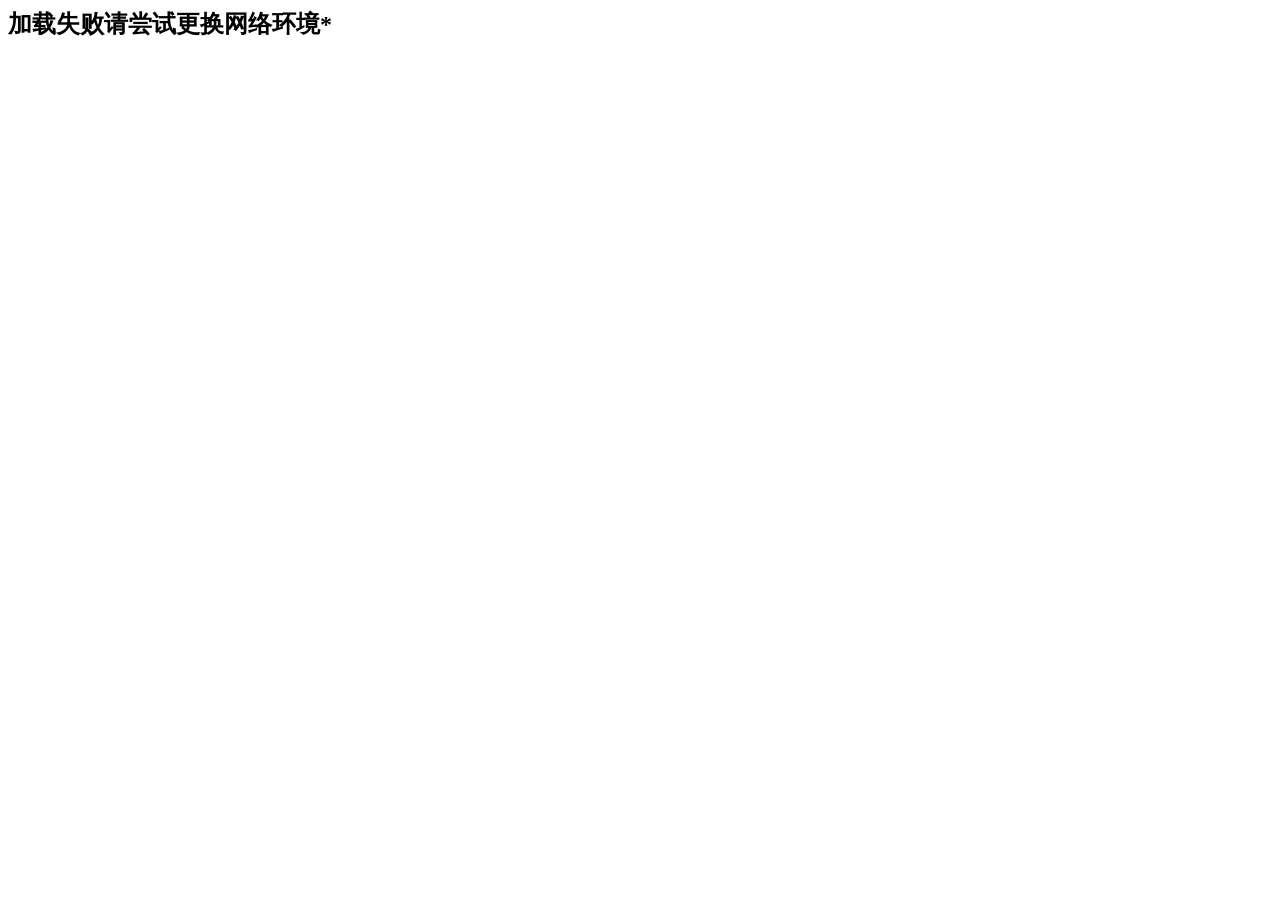
<file: PCUP/index.html>
<!DOCTYPE html>
<html>
<head>
    <title>Pcup实时档线排名</title>
    <meta charset="utf-8">
    <script type="text/javascript" src="jquery.min.js"></script>
</head>
<body>
<h1>Pcup实时档线排名 加载中..</h1>
<div id="loading_txt">
    <p>可通过get方法提供id来指定活动，PCUP活动id参考： <a href="https://api.matsurihi.me/sc/v1/events/fanRanking" target="_blank">https://api.matsurihi.me/sc/v1/events/fanRanking</a></p>
</div>
<script type="text/javascript"> 
// function & data
$.urlParam = function(name){
    var results = new RegExp('[\?&]' + name + '=([^&#]*)').exec(window.location.href);
    if (results==null) {
       return null;
    }
    return decodeURI(results[1]) || 0;
}

// idol_id = '1'
al = ['櫻木真乃','風野灯織','八宮めぐる','月岡恋鐘','田中摩美々','白瀬咲耶','三峰結華','幽谷霧子','小宮果穂','園田智代子','西城樹里','杜野凛世','有栖川夏葉','大崎甘奈','大崎甜花','桑山千雪','芹沢あさひ','黛冬優子','和泉愛依','浅倉透','樋口円香','福丸小糸','市川雛菜','七草にちか','緋田美琴'];

var dataA = {};
var count = 1;

function getdata(idol_id){
    $.ajax({
        dataType: 'json',
        url: 'https://api.matsurihi.me/sc/v1/events/fanRanking/' + event_id + '/rankings/logs/'+ idol_id +'/10,100,1000,3000' ,
        data: { prettyPrint: false },
        error: function (jqXHR, textStatus, errorThrown) {
            console.log('error'+idol_id);
            document.write("<h2>加载失败请尝试更换网络环境*</h2>");
        },
        success: function (data) {
            var para = document.createElement("p");
            para.innerText= al[count - 1]+'加载完成';
            testdiv.appendChild(para);
            dataA[count] = data;
            count++;
            if (idol_id<25){
                getdata(idol_id+1);
            }
            else {
                console.log('finish')
                document.writeln("<h1>event_id: "+ event_id + "</h1>");
                document.writeln("<p>可通过get方法提供id来指定活动，PCUP活动id参考： <a href='https://api.matsurihi.me/sc/v1/events/fanRanking' target='_blank'>https://api.matsurihi.me/sc/v1/events/fanRanking</a></p>");
                getrank(10);
                getrank(100);
                getrank(1000);
                getrank(3000);
            }

        }
    });
};

function getrank(rrank) {

    if (rrank == 10) {
        rank = 0
    }
    if (rrank == 100) {
        rank = 1
    }
    if (rrank == 1000) {
        rank = 2
    }
    if (rrank == 3000) {
        rank = 3
    }
    var idlist = [];
    var data1000 = [];

    for (var i = 1; i <= 25; i++) {
        if (dataA[i].hasOwnProperty(rank)) {
            var len = dataA[i][rank].data["length"];
            idlist.push(al[i - 1]);
            data1000.push(dataA[i][rank].data[len - 1].score)
        }
    }
    for (var i = 0; i < data1000.length; i++) {
        for (var j = i; j < data1000.length; j++) {
            if (data1000[j] > data1000[i]) {
                tmp = data1000[j];
                data1000[j] = data1000[i];
                data1000[i] = tmp;
                tmp2 = idlist[j];
                idlist[j] = idlist[i];
                idlist[i] = tmp2
            }
        }
    }
    document.writeln("<h2>"+rrank + "位排名</h2>");
    for (var i = 0; i < data1000.length; i++) {
        document.write(i + 1 + " " + idlist[i] + " : " + data1000[i] + "<br>")
    }
}

</script>

<script type="text/javascript">
// main
var testdiv = document.getElementById("loading_txt");
var event_id = '40007';

if ($.urlParam('id')) {
    event_id = $.urlParam('id');
}

getdata(1);

</script>
</body>
</html>
</file>
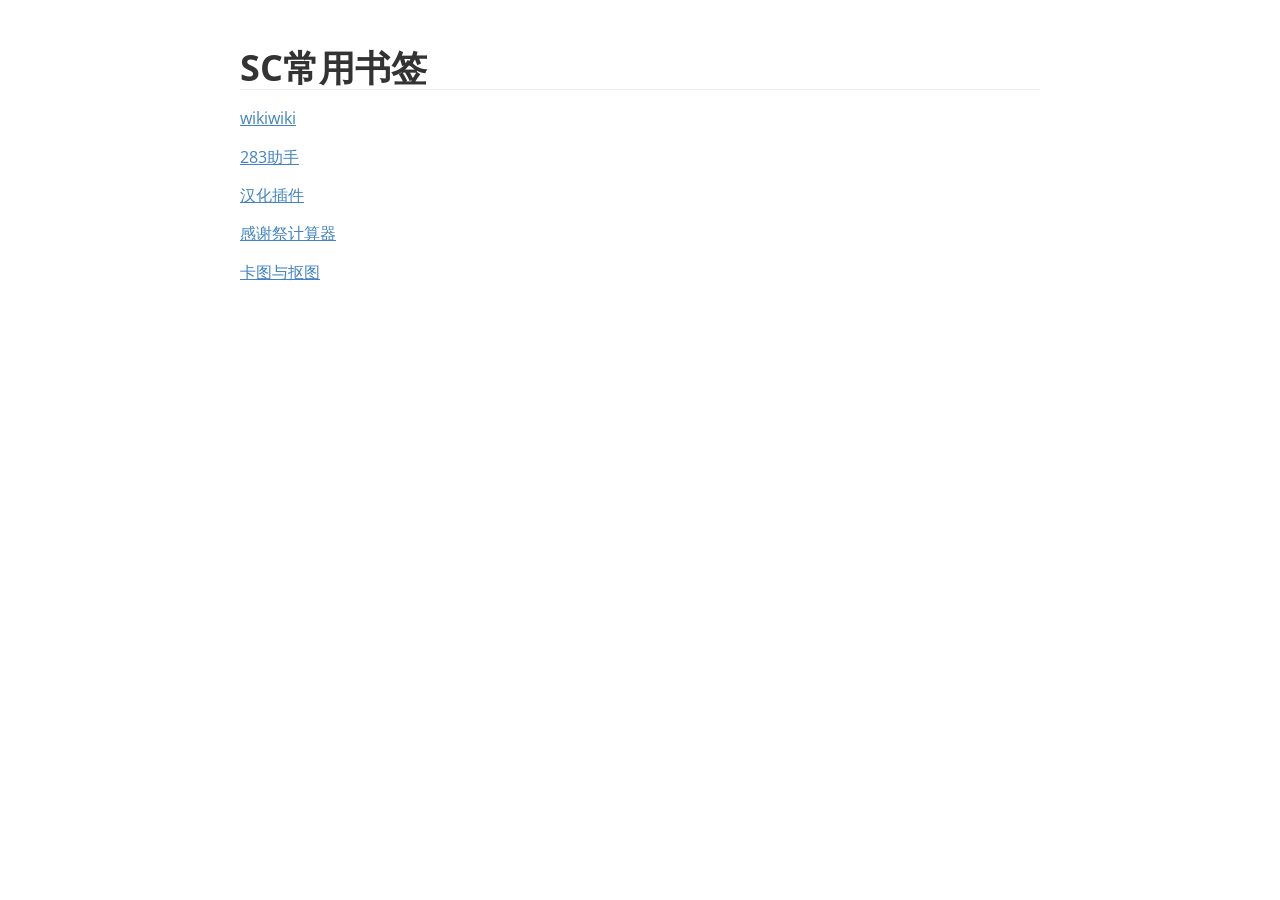
<file: sc.html>
<!doctype html>
<html>
<head>
<meta charset='UTF-8'><meta name='viewport' content='width=device-width initial-scale=1'>
<title>SC常用书签</title><link href='https://fonts.loli.net/css?family=Open+Sans:400italic,700italic,700,400&subset=latin,latin-ext' rel='stylesheet' type='text/css' /><style type='text/css'>html {overflow-x: initial !important;}:root { --bg-color:#ffffff; --text-color:#333333; --select-text-bg-color:#B5D6FC; --select-text-font-color:auto; --monospace:"Lucida Console",Consolas,"Courier",monospace; }
html { font-size: 14px; background-color: var(--bg-color); color: var(--text-color); font-family: "Helvetica Neue", Helvetica, Arial, sans-serif; -webkit-font-smoothing: antialiased; }
body { margin: 0px; padding: 0px; height: auto; bottom: 0px; top: 0px; left: 0px; right: 0px; font-size: 1rem; line-height: 1.42857; overflow-x: hidden; background: inherit; tab-size: 4; }
iframe { margin: auto; }
a.url { word-break: break-all; }
a:active, a:hover { outline: 0px; }
.in-text-selection, ::selection { text-shadow: none; background: var(--select-text-bg-color); color: var(--select-text-font-color); }
#write { margin: 0px auto; height: auto; width: inherit; word-break: normal; overflow-wrap: break-word; position: relative; white-space: normal; overflow-x: visible; padding-top: 40px; }
#write.first-line-indent p { text-indent: 2em; }
#write.first-line-indent li p, #write.first-line-indent p * { text-indent: 0px; }
#write.first-line-indent li { margin-left: 2em; }
.for-image #write { padding-left: 8px; padding-right: 8px; }
body.typora-export { padding-left: 30px; padding-right: 30px; }
.typora-export .footnote-line, .typora-export li, .typora-export p { white-space: pre-wrap; }
.typora-export .task-list-item input { pointer-events: none; }
@media screen and (max-width: 500px) {
  body.typora-export { padding-left: 0px; padding-right: 0px; }
  #write { padding-left: 20px; padding-right: 20px; }
  .CodeMirror-sizer { margin-left: 0px !important; }
  .CodeMirror-gutters { display: none !important; }
}
#write li > figure:last-child { margin-bottom: 0.5rem; }
#write ol, #write ul { position: relative; }
img { max-width: 100%; vertical-align: middle; image-orientation: from-image; }
button, input, select, textarea { color: inherit; font: inherit; }
input[type="checkbox"], input[type="radio"] { line-height: normal; padding: 0px; }
*, ::after, ::before { box-sizing: border-box; }
#write h1, #write h2, #write h3, #write h4, #write h5, #write h6, #write p, #write pre { width: inherit; }
#write h1, #write h2, #write h3, #write h4, #write h5, #write h6, #write p { position: relative; }
p { line-height: inherit; }
h1, h2, h3, h4, h5, h6 { break-after: avoid-page; break-inside: avoid; orphans: 4; }
p { orphans: 4; }
h1 { font-size: 2rem; }
h2 { font-size: 1.8rem; }
h3 { font-size: 1.6rem; }
h4 { font-size: 1.4rem; }
h5 { font-size: 1.2rem; }
h6 { font-size: 1rem; }
.md-math-block, .md-rawblock, h1, h2, h3, h4, h5, h6, p { margin-top: 1rem; margin-bottom: 1rem; }
.hidden { display: none; }
.md-blockmeta { color: rgb(204, 204, 204); font-weight: 700; font-style: italic; }
a { cursor: pointer; }
sup.md-footnote { padding: 2px 4px; background-color: rgba(238, 238, 238, 0.7); color: rgb(85, 85, 85); border-radius: 4px; cursor: pointer; }
sup.md-footnote a, sup.md-footnote a:hover { color: inherit; text-transform: inherit; text-decoration: inherit; }
#write input[type="checkbox"] { cursor: pointer; width: inherit; height: inherit; }
figure { overflow-x: auto; margin: 1.2em 0px; max-width: calc(100% + 16px); padding: 0px; }
figure > table { margin: 0px; }
tr { break-inside: avoid; break-after: auto; }
thead { display: table-header-group; }
table { border-collapse: collapse; border-spacing: 0px; width: 100%; overflow: auto; break-inside: auto; text-align: left; }
table.md-table td { min-width: 32px; }
.CodeMirror-gutters { border-right: 0px; background-color: inherit; }
.CodeMirror-linenumber { user-select: none; }
.CodeMirror { text-align: left; }
.CodeMirror-placeholder { opacity: 0.3; }
.CodeMirror pre { padding: 0px 4px; }
.CodeMirror-lines { padding: 0px; }
div.hr:focus { cursor: none; }
#write pre { white-space: pre-wrap; }
#write.fences-no-line-wrapping pre { white-space: pre; }
#write pre.ty-contain-cm { white-space: normal; }
.CodeMirror-gutters { margin-right: 4px; }
.md-fences { font-size: 0.9rem; display: block; break-inside: avoid; text-align: left; overflow: visible; white-space: pre; background: inherit; position: relative !important; }
.md-diagram-panel { width: 100%; margin-top: 10px; text-align: center; padding-top: 0px; padding-bottom: 8px; overflow-x: auto; }
#write .md-fences.mock-cm { white-space: pre-wrap; }
.md-fences.md-fences-with-lineno { padding-left: 0px; }
#write.fences-no-line-wrapping .md-fences.mock-cm { white-space: pre; overflow-x: auto; }
.md-fences.mock-cm.md-fences-with-lineno { padding-left: 8px; }
.CodeMirror-line, twitterwidget { break-inside: avoid; }
.footnotes { opacity: 0.8; font-size: 0.9rem; margin-top: 1em; margin-bottom: 1em; }
.footnotes + .footnotes { margin-top: 0px; }
.md-reset { margin: 0px; padding: 0px; border: 0px; outline: 0px; vertical-align: top; background: 0px 0px; text-decoration: none; text-shadow: none; float: none; position: static; width: auto; height: auto; white-space: nowrap; cursor: inherit; -webkit-tap-highlight-color: transparent; line-height: normal; font-weight: 400; text-align: left; box-sizing: content-box; direction: ltr; }
li div { padding-top: 0px; }
blockquote { margin: 1rem 0px; }
li .mathjax-block, li p { margin: 0.5rem 0px; }
li { margin: 0px; position: relative; }
blockquote > :last-child { margin-bottom: 0px; }
blockquote > :first-child, li > :first-child { margin-top: 0px; }
.footnotes-area { color: rgb(136, 136, 136); margin-top: 0.714rem; padding-bottom: 0.143rem; white-space: normal; }
#write .footnote-line { white-space: pre-wrap; }
@media print {
  body, html { border: 1px solid transparent; height: 99%; break-after: avoid; break-before: avoid; font-variant-ligatures: no-common-ligatures; }
  #write { margin-top: 0px; padding-top: 0px; border-color: transparent !important; }
  .typora-export * { -webkit-print-color-adjust: exact; }
  html.blink-to-pdf { font-size: 13px; }
  .typora-export #write { break-after: avoid; }
  .typora-export #write::after { height: 0px; }
  .is-mac table { break-inside: avoid; }
}
.footnote-line { margin-top: 0.714em; font-size: 0.7em; }
a img, img a { cursor: pointer; }
pre.md-meta-block { font-size: 0.8rem; min-height: 0.8rem; white-space: pre-wrap; background: rgb(204, 204, 204); display: block; overflow-x: hidden; }
p > .md-image:only-child:not(.md-img-error) img, p > img:only-child { display: block; margin: auto; }
#write.first-line-indent p > .md-image:only-child:not(.md-img-error) img { left: -2em; position: relative; }
p > .md-image:only-child { display: inline-block; width: 100%; }
#write .MathJax_Display { margin: 0.8em 0px 0px; }
.md-math-block { width: 100%; }
.md-math-block:not(:empty)::after { display: none; }
[contenteditable="true"]:active, [contenteditable="true"]:focus, [contenteditable="false"]:active, [contenteditable="false"]:focus { outline: 0px; box-shadow: none; }
.md-task-list-item { position: relative; list-style-type: none; }
.task-list-item.md-task-list-item { padding-left: 0px; }
.md-task-list-item > input { position: absolute; top: 0px; left: 0px; margin-left: -1.2em; margin-top: calc(1em - 10px); border: none; }
.math { font-size: 1rem; }
.md-toc { min-height: 3.58rem; position: relative; font-size: 0.9rem; border-radius: 10px; }
.md-toc-content { position: relative; margin-left: 0px; }
.md-toc-content::after, .md-toc::after { display: none; }
.md-toc-item { display: block; color: rgb(65, 131, 196); }
.md-toc-item a { text-decoration: none; }
.md-toc-inner:hover { text-decoration: underline; }
.md-toc-inner { display: inline-block; cursor: pointer; }
.md-toc-h1 .md-toc-inner { margin-left: 0px; font-weight: 700; }
.md-toc-h2 .md-toc-inner { margin-left: 2em; }
.md-toc-h3 .md-toc-inner { margin-left: 4em; }
.md-toc-h4 .md-toc-inner { margin-left: 6em; }
.md-toc-h5 .md-toc-inner { margin-left: 8em; }
.md-toc-h6 .md-toc-inner { margin-left: 10em; }
@media screen and (max-width: 48em) {
  .md-toc-h3 .md-toc-inner { margin-left: 3.5em; }
  .md-toc-h4 .md-toc-inner { margin-left: 5em; }
  .md-toc-h5 .md-toc-inner { margin-left: 6.5em; }
  .md-toc-h6 .md-toc-inner { margin-left: 8em; }
}
a.md-toc-inner { font-size: inherit; font-style: inherit; font-weight: inherit; line-height: inherit; }
.footnote-line a:not(.reversefootnote) { color: inherit; }
.md-attr { display: none; }
.md-fn-count::after { content: "."; }
code, pre, samp, tt { font-family: var(--monospace); }
kbd { margin: 0px 0.1em; padding: 0.1em 0.6em; font-size: 0.8em; color: rgb(36, 39, 41); background: rgb(255, 255, 255); border: 1px solid rgb(173, 179, 185); border-radius: 3px; box-shadow: rgba(12, 13, 14, 0.2) 0px 1px 0px, rgb(255, 255, 255) 0px 0px 0px 2px inset; white-space: nowrap; vertical-align: middle; }
.md-comment { color: rgb(162, 127, 3); opacity: 0.8; font-family: var(--monospace); }
code { text-align: left; vertical-align: initial; }
a.md-print-anchor { white-space: pre !important; border-width: initial !important; border-style: none !important; border-color: initial !important; display: inline-block !important; position: absolute !important; width: 1px !important; right: 0px !important; outline: 0px !important; background: 0px 0px !important; text-decoration: initial !important; text-shadow: initial !important; }
.md-inline-math .MathJax_SVG .noError { display: none !important; }
.html-for-mac .inline-math-svg .MathJax_SVG { vertical-align: 0.2px; }
.md-math-block .MathJax_SVG_Display { text-align: center; margin: 0px; position: relative; text-indent: 0px; max-width: none; max-height: none; min-height: 0px; min-width: 100%; width: auto; overflow-y: hidden; display: block !important; }
.MathJax_SVG_Display, .md-inline-math .MathJax_SVG_Display { width: auto; margin: inherit; display: inline-block !important; }
.MathJax_SVG .MJX-monospace { font-family: var(--monospace); }
.MathJax_SVG .MJX-sans-serif { font-family: sans-serif; }
.MathJax_SVG { display: inline; font-style: normal; font-weight: 400; line-height: normal; zoom: 90%; text-indent: 0px; text-align: left; text-transform: none; letter-spacing: normal; word-spacing: normal; overflow-wrap: normal; white-space: nowrap; float: none; direction: ltr; max-width: none; max-height: none; min-width: 0px; min-height: 0px; border: 0px; padding: 0px; margin: 0px; }
.MathJax_SVG * { transition: none 0s ease 0s; }
.MathJax_SVG_Display svg { vertical-align: middle !important; margin-bottom: 0px !important; margin-top: 0px !important; }
.os-windows.monocolor-emoji .md-emoji { font-family: "Segoe UI Symbol", sans-serif; }
.md-diagram-panel > svg { max-width: 100%; }
[lang="flow"] svg, [lang="mermaid"] svg { max-width: 100%; height: auto; }
[lang="mermaid"] .node text { font-size: 1rem; }
table tr th { border-bottom: 0px; }
video { max-width: 100%; display: block; margin: 0px auto; }
iframe { max-width: 100%; width: 100%; border: none; }
.highlight td, .highlight tr { border: 0px; }
svg[id^="mermaidChart"] { line-height: 1em; }
mark { background: rgb(255, 255, 0); color: rgb(0, 0, 0); }
.md-html-inline .md-plain, .md-html-inline strong, mark .md-inline-math, mark strong { color: inherit; }
mark .md-meta { color: rgb(0, 0, 0); opacity: 0.3 !important; }
@media print {
  .typora-export h1, .typora-export h2, .typora-export h3, .typora-export h4, .typora-export h5, .typora-export h6 { break-inside: avoid; }
  .typora-export h1::after, .typora-export h2::after, .typora-export h3::after, .typora-export h4::after, .typora-export h5::after, .typora-export h6::after { content: ""; display: block; height: 100px; margin-bottom: -100px; }
}


:root {
    --side-bar-bg-color: #fafafa;
    --control-text-color: #777;
}

@include-when-export url(https://fonts.loli.net/css?family=Open+Sans:400italic,700italic,700,400&subset=latin,latin-ext);

/* open-sans-regular - latin-ext_latin */
  /* open-sans-italic - latin-ext_latin */
    /* open-sans-700 - latin-ext_latin */
    /* open-sans-700italic - latin-ext_latin */
  html {
    font-size: 16px;
}

body {
    font-family: "Open Sans","Clear Sans", "Helvetica Neue", Helvetica, Arial, sans-serif;
    color: rgb(51, 51, 51);
    line-height: 1.6;
}

#write {
    max-width: 860px;
  	margin: 0 auto;
  	padding: 30px;
    padding-bottom: 100px;
}

@media only screen and (min-width: 1400px) {
	#write {
		max-width: 1024px;
	}
}

@media only screen and (min-width: 1800px) {
	#write {
		max-width: 1200px;
	}
}

#write > ul:first-child,
#write > ol:first-child{
    margin-top: 30px;
}

a {
    color: #4183C4;
}
h1,
h2,
h3,
h4,
h5,
h6 {
    position: relative;
    margin-top: 1rem;
    margin-bottom: 1rem;
    font-weight: bold;
    line-height: 1.4;
    cursor: text;
}
h1:hover a.anchor,
h2:hover a.anchor,
h3:hover a.anchor,
h4:hover a.anchor,
h5:hover a.anchor,
h6:hover a.anchor {
    text-decoration: none;
}
h1 tt,
h1 code {
    font-size: inherit;
}
h2 tt,
h2 code {
    font-size: inherit;
}
h3 tt,
h3 code {
    font-size: inherit;
}
h4 tt,
h4 code {
    font-size: inherit;
}
h5 tt,
h5 code {
    font-size: inherit;
}
h6 tt,
h6 code {
    font-size: inherit;
}
h1 {
    font-size: 2.25em;
    line-height: 1.2;
    border-bottom: 1px solid #eee;
}
h2 {
    font-size: 1.75em;
    line-height: 1.225;
    border-bottom: 1px solid #eee;
}

@media print {
    .typora-export h1,
    .typora-export h2 {
        border-bottom: none;
        padding-bottom: initial;
    }

    .typora-export h1::after,
    .typora-export h2::after {
        border-top: 1px solid #eee;
        margin-top: .3em;
    }
}

h3 {
    font-size: 1.5em;
    line-height: 1.43;
}
h4 {
    font-size: 1.25em;
}
h5 {
    font-size: 1em;
}
h6 {
   font-size: 1em;
    color: #777;
}
p,
blockquote,
ul,
ol,
dl,
table{
    margin: 0.8em 0;
}
li>ol,
li>ul {
    margin: 0 0;
}
hr {
    height: 2px;
    padding: 0;
    margin: 16px 0;
    background-color: #e7e7e7;
    border: 0 none;
    overflow: hidden;
    box-sizing: content-box;
}

li p.first {
    display: inline-block;
}
ul,
ol {
    padding-left: 30px;
}
ul:first-child,
ol:first-child {
    margin-top: 0;
}
ul:last-child,
ol:last-child {
    margin-bottom: 0;
}
blockquote {
    border-left: 4px solid #dfe2e5;
    padding: 0 15px;
    color: #777777;
}
blockquote blockquote {
    padding-right: 0;
}
table {
    padding: 0;
    word-break: initial;
}
table tr {
    border-top: 1px solid #dfe2e5;
    margin: 0;
    padding: 0;
}
table tr:nth-child(2n),
thead {
    background-color: #f8f8f8;
}
table tr th {
    font-weight: bold;
    border: 1px solid #dfe2e5;
    border-bottom: 0;
    margin: 0;
    padding: 6px 13px;
}
table tr td {
    border: 1px solid #dfe2e5;
    margin: 0;
    padding: 6px 13px;
}
table tr th:first-child,
table tr td:first-child {
    margin-top: 0;
}
table tr th:last-child,
table tr td:last-child {
    margin-bottom: 0;
}

.CodeMirror-lines {
    padding-left: 4px;
}

.code-tooltip {
    box-shadow: 0 1px 1px 0 rgba(0,28,36,.3);
    border-top: 1px solid #eef2f2;
}

.md-fences,
code,
tt {
    border: 1px solid #e7eaed;
    background-color: #f8f8f8;
    border-radius: 3px;
    padding: 0;
    padding: 2px 4px 0px 4px;
    font-size: 0.9em;
}

code {
    background-color: #f3f4f4;
    padding: 0 2px 0 2px;
}

.md-fences {
    margin-bottom: 15px;
    margin-top: 15px;
    padding-top: 8px;
    padding-bottom: 6px;
}


.md-task-list-item > input {
  margin-left: -1.3em;
}

@media print {
    html {
        font-size: 13px;
    }
    table,
    pre {
        page-break-inside: avoid;
    }
    pre {
        word-wrap: break-word;
    }
}

.md-fences {
	background-color: #f8f8f8;
}
#write pre.md-meta-block {
	padding: 1rem;
    font-size: 85%;
    line-height: 1.45;
    background-color: #f7f7f7;
    border: 0;
    border-radius: 3px;
    color: #777777;
    margin-top: 0 !important;
}

.mathjax-block>.code-tooltip {
	bottom: .375rem;
}

.md-mathjax-midline {
    background: #fafafa;
}

#write>h3.md-focus:before{
	left: -1.5625rem;
	top: .375rem;
}
#write>h4.md-focus:before{
	left: -1.5625rem;
	top: .285714286rem;
}
#write>h5.md-focus:before{
	left: -1.5625rem;
	top: .285714286rem;
}
#write>h6.md-focus:before{
	left: -1.5625rem;
	top: .285714286rem;
}
.md-image>.md-meta {
    /*border: 1px solid #ddd;*/
    border-radius: 3px;
    padding: 2px 0px 0px 4px;
    font-size: 0.9em;
    color: inherit;
}

.md-tag {
    color: #a7a7a7;
    opacity: 1;
}

.md-toc { 
    margin-top:20px;
    padding-bottom:20px;
}

.sidebar-tabs {
    border-bottom: none;
}

#typora-quick-open {
    border: 1px solid #ddd;
    background-color: #f8f8f8;
}

#typora-quick-open-item {
    background-color: #FAFAFA;
    border-color: #FEFEFE #e5e5e5 #e5e5e5 #eee;
    border-style: solid;
    border-width: 1px;
}

/** focus mode */
.on-focus-mode blockquote {
    border-left-color: rgba(85, 85, 85, 0.12);
}

header, .context-menu, .megamenu-content, footer{
    font-family: "Segoe UI", "Arial", sans-serif;
}

.file-node-content:hover .file-node-icon,
.file-node-content:hover .file-node-open-state{
    visibility: visible;
}

.mac-seamless-mode #typora-sidebar {
    background-color: #fafafa;
    background-color: var(--side-bar-bg-color);
}

.md-lang {
    color: #b4654d;
}

.html-for-mac .context-menu {
    --item-hover-bg-color: #E6F0FE;
}

#md-notification .btn {
    border: 0;
}

.dropdown-menu .divider {
    border-color: #e5e5e5;
}

.ty-preferences .window-content {
    background-color: #fafafa;
}

.ty-preferences .nav-group-item.active {
    color: white;
    background: #999;
}


</style>
</head>
<body class='typora-export os-windows'>
<div id='write'  class=''><h1><a name="sc常用书签" class="md-header-anchor"></a><span>SC常用书签</span></h1><p><a href='https://wikiwiki.jp/shinycolors/各オーディション個別攻略'><span>wikiwiki</span></a></p><p><a href=' https://chrome.google.com/webstore/detail/lhicfemmcebmcljnnmbhkojiflocadia '><span>283助手</span></a></p><p><a href=' https://github.com/biuuu/ShinyColors '><span>汉化插件</span></a></p><p><a href=' http://tmn07.com/gxj/ '><span>感谢祭计算器</span></a></p><p><a href='https://shinymas.net/illust'><span>卡图与抠图</span></a></p></div>
</body>
</html>
</file>
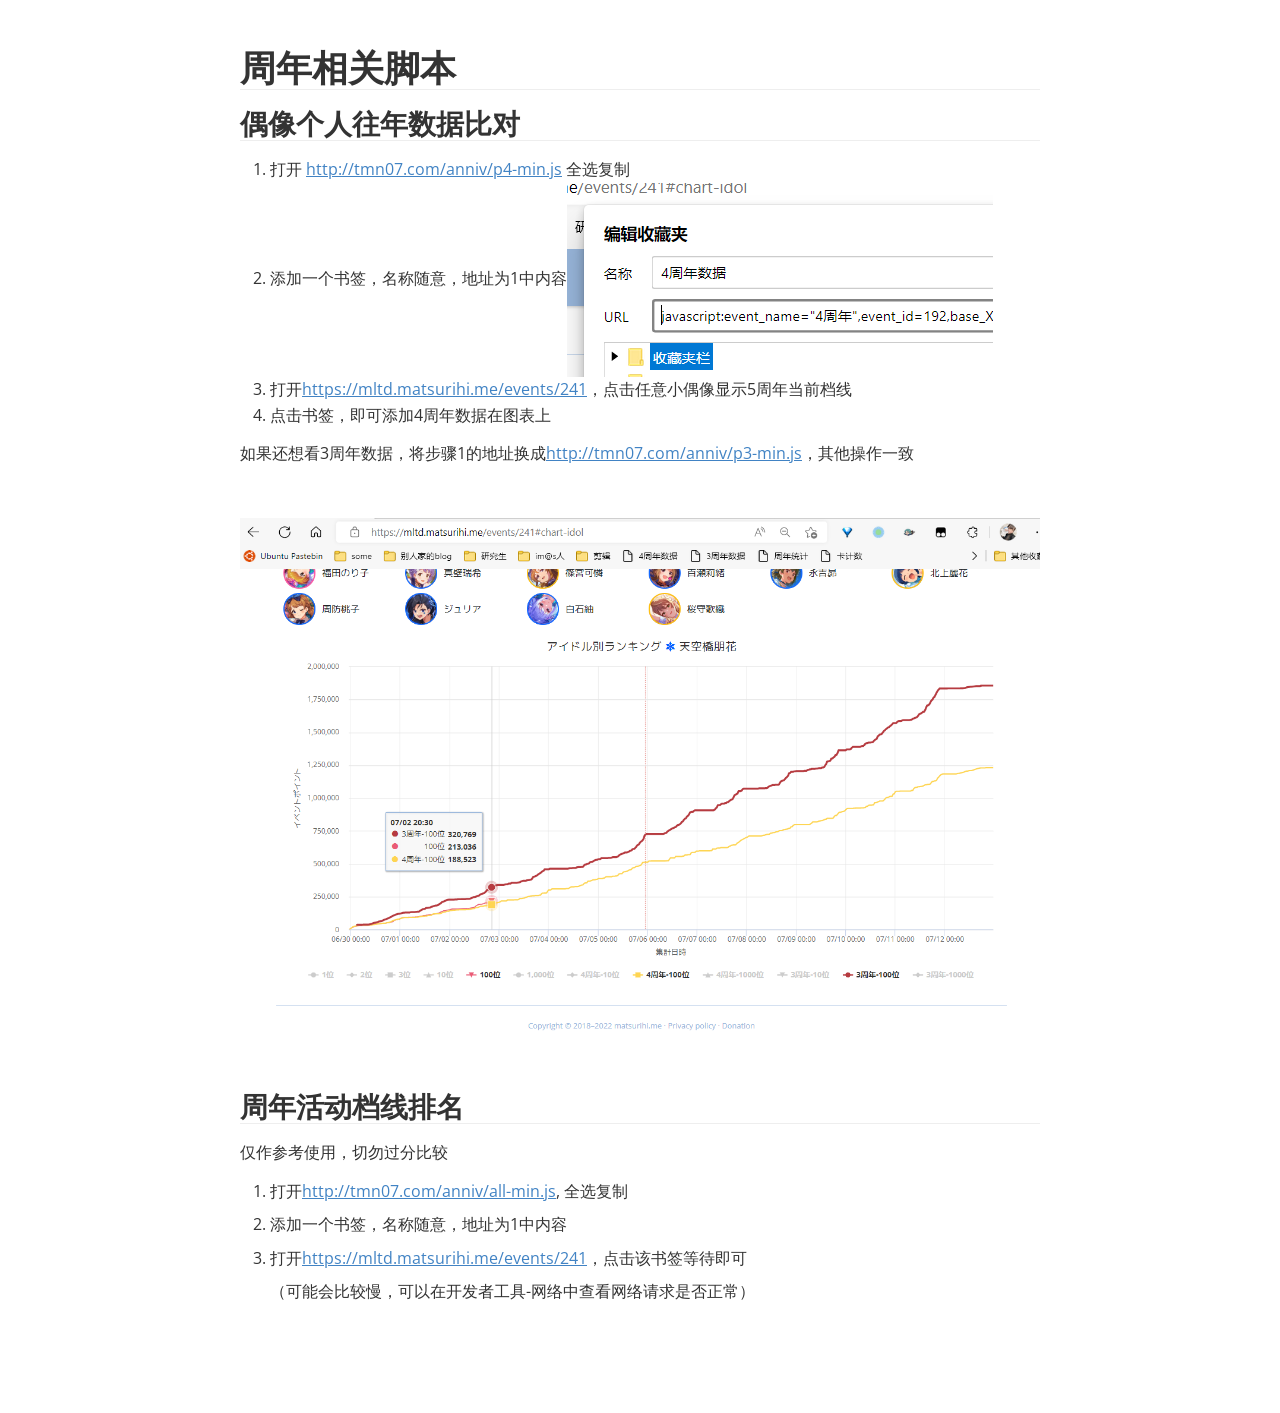
<file: anniv/index1.html>
<!doctype html>
<html>
<head>
<meta charset='UTF-8'><meta name='viewport' content='width=device-width initial-scale=1'>

<link href='https://fonts.loli.net/css?family=Open+Sans:400italic,700italic,700,400&subset=latin,latin-ext' rel='stylesheet' type='text/css' /><style type='text/css'>html {overflow-x: initial !important;}:root { --bg-color:#ffffff; --text-color:#333333; --select-text-bg-color:#B5D6FC; --select-text-font-color:auto; --monospace:"Lucida Console",Consolas,"Courier",monospace; --title-bar-height:20px; }
.mac-os-11 { --title-bar-height:28px; }
html { font-size: 14px; background-color: var(--bg-color); color: var(--text-color); font-family: "Helvetica Neue", Helvetica, Arial, sans-serif; -webkit-font-smoothing: antialiased; }
body { margin: 0px; padding: 0px; height: auto; inset: 0px; font-size: 1rem; line-height: 1.42857; overflow-x: hidden; background: inherit; tab-size: 4; }
iframe { margin: auto; }
a.url { word-break: break-all; }
a:active, a:hover { outline: 0px; }
.in-text-selection, ::selection { text-shadow: none; background: var(--select-text-bg-color); color: var(--select-text-font-color); }
#write { margin: 0px auto; height: auto; width: inherit; word-break: normal; overflow-wrap: break-word; position: relative; white-space: normal; overflow-x: visible; padding-top: 36px; }
#write.first-line-indent p { text-indent: 2em; }
#write.first-line-indent li p, #write.first-line-indent p * { text-indent: 0px; }
#write.first-line-indent li { margin-left: 2em; }
.for-image #write { padding-left: 8px; padding-right: 8px; }
body.typora-export { padding-left: 30px; padding-right: 30px; }
.typora-export .footnote-line, .typora-export li, .typora-export p { white-space: pre-wrap; }
.typora-export .task-list-item input { pointer-events: none; }
@media screen and (max-width: 500px) {
  body.typora-export { padding-left: 0px; padding-right: 0px; }
  #write { padding-left: 20px; padding-right: 20px; }
  .CodeMirror-sizer { margin-left: 0px !important; }
  .CodeMirror-gutters { display: none !important; }
}
#write li > figure:last-child { margin-bottom: 0.5rem; }
#write ol, #write ul { position: relative; }
img { max-width: 100%; vertical-align: middle; image-orientation: from-image; }
button, input, select, textarea { color: inherit; font: inherit; }
input[type="checkbox"], input[type="radio"] { line-height: normal; padding: 0px; }
*, ::after, ::before { box-sizing: border-box; }
#write h1, #write h2, #write h3, #write h4, #write h5, #write h6, #write p, #write pre { width: inherit; }
#write h1, #write h2, #write h3, #write h4, #write h5, #write h6, #write p { position: relative; }
p { line-height: inherit; }
h1, h2, h3, h4, h5, h6 { break-after: avoid-page; break-inside: avoid; orphans: 4; }
p { orphans: 4; }
h1 { font-size: 2rem; }
h2 { font-size: 1.8rem; }
h3 { font-size: 1.6rem; }
h4 { font-size: 1.4rem; }
h5 { font-size: 1.2rem; }
h6 { font-size: 1rem; }
.md-math-block, .md-rawblock, h1, h2, h3, h4, h5, h6, p { margin-top: 1rem; margin-bottom: 1rem; }
.hidden { display: none; }
.md-blockmeta { color: rgb(204, 204, 204); font-weight: 700; font-style: italic; }
a { cursor: pointer; }
sup.md-footnote { padding: 2px 4px; background-color: rgba(238, 238, 238, 0.7); color: rgb(85, 85, 85); border-radius: 4px; cursor: pointer; }
sup.md-footnote a, sup.md-footnote a:hover { color: inherit; text-transform: inherit; text-decoration: inherit; }
#write input[type="checkbox"] { cursor: pointer; width: inherit; height: inherit; }
figure { overflow-x: auto; margin: 1.2em 0px; max-width: calc(100% + 16px); padding: 0px; }
figure > table { margin: 0px; }
tr { break-inside: avoid; break-after: auto; }
thead { display: table-header-group; }
table { border-collapse: collapse; border-spacing: 0px; width: 100%; overflow: auto; break-inside: auto; text-align: left; }
table.md-table td { min-width: 32px; }
.CodeMirror-gutters { border-right: 0px; background-color: inherit; }
.CodeMirror-linenumber { user-select: none; }
.CodeMirror { text-align: left; }
.CodeMirror-placeholder { opacity: 0.3; }
.CodeMirror pre { padding: 0px 4px; }
.CodeMirror-lines { padding: 0px; }
div.hr:focus { cursor: none; }
#write pre { white-space: pre-wrap; }
#write.fences-no-line-wrapping pre { white-space: pre; }
#write pre.ty-contain-cm { white-space: normal; }
.CodeMirror-gutters { margin-right: 4px; }
.md-fences { font-size: 0.9rem; display: block; break-inside: avoid; text-align: left; overflow: visible; white-space: pre; background: inherit; position: relative !important; }
.md-fences-adv-panel { width: 100%; margin-top: 10px; text-align: center; padding-top: 0px; padding-bottom: 8px; overflow-x: auto; }
#write .md-fences.mock-cm { white-space: pre-wrap; }
.md-fences.md-fences-with-lineno { padding-left: 0px; }
#write.fences-no-line-wrapping .md-fences.mock-cm { white-space: pre; overflow-x: auto; }
.md-fences.mock-cm.md-fences-with-lineno { padding-left: 8px; }
.CodeMirror-line, twitterwidget { break-inside: avoid; }
.footnotes { opacity: 0.8; font-size: 0.9rem; margin-top: 1em; margin-bottom: 1em; }
.footnotes + .footnotes { margin-top: 0px; }
.md-reset { margin: 0px; padding: 0px; border: 0px; outline: 0px; vertical-align: top; background: 0px 0px; text-decoration: none; text-shadow: none; float: none; position: static; width: auto; height: auto; white-space: nowrap; cursor: inherit; -webkit-tap-highlight-color: transparent; line-height: normal; font-weight: 400; text-align: left; box-sizing: content-box; direction: ltr; }
li div { padding-top: 0px; }
blockquote { margin: 1rem 0px; }
li .mathjax-block, li p { margin: 0.5rem 0px; }
li blockquote { margin: 1rem 0px; }
li { margin: 0px; position: relative; }
blockquote > :last-child { margin-bottom: 0px; }
blockquote > :first-child, li > :first-child { margin-top: 0px; }
.footnotes-area { color: rgb(136, 136, 136); margin-top: 0.714rem; padding-bottom: 0.143rem; white-space: normal; }
#write .footnote-line { white-space: pre-wrap; }
@media print {
  body, html { border: 1px solid transparent; height: 99%; break-after: avoid; break-before: avoid; font-variant-ligatures: no-common-ligatures; }
  #write { margin-top: 0px; padding-top: 0px; border-color: transparent !important; }
  .typora-export * { -webkit-print-color-adjust: exact; }
  .typora-export #write { break-after: avoid; }
  .typora-export #write::after { height: 0px; }
  .is-mac table { break-inside: avoid; }
  .typora-export-show-outline .typora-export-sidebar { display: none; }
}
.footnote-line { margin-top: 0.714em; font-size: 0.7em; }
a img, img a { cursor: pointer; }
pre.md-meta-block { font-size: 0.8rem; min-height: 0.8rem; white-space: pre-wrap; background: rgb(204, 204, 204); display: block; overflow-x: hidden; }
p > .md-image:only-child:not(.md-img-error) img, p > img:only-child { display: block; margin: auto; }
#write.first-line-indent p > .md-image:only-child:not(.md-img-error) img { left: -2em; position: relative; }
p > .md-image:only-child { display: inline-block; width: 100%; }
#write .MathJax_Display { margin: 0.8em 0px 0px; }
.md-math-block { width: 100%; }
.md-math-block:not(:empty)::after { display: none; }
.MathJax_ref { fill: currentcolor; }
[contenteditable="true"]:active, [contenteditable="true"]:focus, [contenteditable="false"]:active, [contenteditable="false"]:focus { outline: 0px; box-shadow: none; }
.md-task-list-item { position: relative; list-style-type: none; }
.task-list-item.md-task-list-item { padding-left: 0px; }
.md-task-list-item > input { position: absolute; top: 0px; left: 0px; margin-left: -1.2em; margin-top: calc(1em - 10px); border: none; }
.math { font-size: 1rem; }
.md-toc { min-height: 3.58rem; position: relative; font-size: 0.9rem; border-radius: 10px; }
.md-toc-content { position: relative; margin-left: 0px; }
.md-toc-content::after, .md-toc::after { display: none; }
.md-toc-item { display: block; color: rgb(65, 131, 196); }
.md-toc-item a { text-decoration: none; }
.md-toc-inner:hover { text-decoration: underline; }
.md-toc-inner { display: inline-block; cursor: pointer; }
.md-toc-h1 .md-toc-inner { margin-left: 0px; font-weight: 700; }
.md-toc-h2 .md-toc-inner { margin-left: 2em; }
.md-toc-h3 .md-toc-inner { margin-left: 4em; }
.md-toc-h4 .md-toc-inner { margin-left: 6em; }
.md-toc-h5 .md-toc-inner { margin-left: 8em; }
.md-toc-h6 .md-toc-inner { margin-left: 10em; }
@media screen and (max-width: 48em) {
  .md-toc-h3 .md-toc-inner { margin-left: 3.5em; }
  .md-toc-h4 .md-toc-inner { margin-left: 5em; }
  .md-toc-h5 .md-toc-inner { margin-left: 6.5em; }
  .md-toc-h6 .md-toc-inner { margin-left: 8em; }
}
a.md-toc-inner { font-size: inherit; font-style: inherit; font-weight: inherit; line-height: inherit; }
.footnote-line a:not(.reversefootnote) { color: inherit; }
.md-attr { display: none; }
.md-fn-count::after { content: "."; }
code, pre, samp, tt { font-family: var(--monospace); }
kbd { margin: 0px 0.1em; padding: 0.1em 0.6em; font-size: 0.8em; color: rgb(36, 39, 41); background: rgb(255, 255, 255); border: 1px solid rgb(173, 179, 185); border-radius: 3px; box-shadow: rgba(12, 13, 14, 0.2) 0px 1px 0px, rgb(255, 255, 255) 0px 0px 0px 2px inset; white-space: nowrap; vertical-align: middle; }
.md-comment { color: rgb(162, 127, 3); opacity: 0.6; font-family: var(--monospace); }
code { text-align: left; vertical-align: initial; }
a.md-print-anchor { white-space: pre !important; border-width: initial !important; border-style: none !important; border-color: initial !important; display: inline-block !important; position: absolute !important; width: 1px !important; right: 0px !important; outline: 0px !important; background: 0px 0px !important; text-decoration: initial !important; text-shadow: initial !important; }
.os-windows.monocolor-emoji .md-emoji { font-family: "Segoe UI Symbol", sans-serif; }
.md-diagram-panel > svg { max-width: 100%; }
[lang="flow"] svg, [lang="mermaid"] svg { max-width: 100%; height: auto; }
[lang="mermaid"] .node text { font-size: 1rem; }
table tr th { border-bottom: 0px; }
video { max-width: 100%; display: block; margin: 0px auto; }
iframe { max-width: 100%; width: 100%; border: none; }
.highlight td, .highlight tr { border: 0px; }
mark { background: rgb(255, 255, 0); color: rgb(0, 0, 0); }
.md-html-inline .md-plain, .md-html-inline strong, mark .md-inline-math, mark strong { color: inherit; }
.md-expand mark .md-meta { opacity: 0.3 !important; }
mark .md-meta { color: rgb(0, 0, 0); }
@media print {
  .typora-export h1, .typora-export h2, .typora-export h3, .typora-export h4, .typora-export h5, .typora-export h6 { break-inside: avoid; }
}
.md-diagram-panel .messageText { stroke: none !important; }
.md-diagram-panel .start-state { fill: var(--node-fill); }
.md-diagram-panel .edgeLabel rect { opacity: 1 !important; }
.md-fences.md-fences-math { font-size: 1em; }
.md-fences-advanced:not(.md-focus) { padding: 0px; white-space: nowrap; border: 0px; }
.md-fences-advanced:not(.md-focus) { background: inherit; }
.typora-export-show-outline .typora-export-content { max-width: 1440px; margin: auto; display: flex; flex-direction: row; }
.typora-export-sidebar { width: 300px; font-size: 0.8rem; margin-top: 80px; margin-right: 18px; }
.typora-export-show-outline #write { --webkit-flex:2; flex: 2 1 0%; }
.typora-export-sidebar .outline-content { position: fixed; top: 0px; max-height: 100%; overflow: hidden auto; padding-bottom: 30px; padding-top: 60px; width: 300px; }
@media screen and (max-width: 1024px) {
  .typora-export-sidebar, .typora-export-sidebar .outline-content { width: 240px; }
}
@media screen and (max-width: 800px) {
  .typora-export-sidebar { display: none; }
}
.outline-content li, .outline-content ul { margin-left: 0px; margin-right: 0px; padding-left: 0px; padding-right: 0px; list-style: none; }
.outline-content ul { margin-top: 0px; margin-bottom: 0px; }
.outline-content strong { font-weight: 400; }
.outline-expander { width: 1rem; height: 1.42857rem; position: relative; display: table-cell; vertical-align: middle; cursor: pointer; padding-left: 4px; }
.outline-expander::before { content: ""; position: relative; font-family: Ionicons; display: inline-block; font-size: 8px; vertical-align: middle; }
.outline-item { padding-top: 3px; padding-bottom: 3px; cursor: pointer; }
.outline-expander:hover::before { content: ""; }
.outline-h1 > .outline-item { padding-left: 0px; }
.outline-h2 > .outline-item { padding-left: 1em; }
.outline-h3 > .outline-item { padding-left: 2em; }
.outline-h4 > .outline-item { padding-left: 3em; }
.outline-h5 > .outline-item { padding-left: 4em; }
.outline-h6 > .outline-item { padding-left: 5em; }
.outline-label { cursor: pointer; display: table-cell; vertical-align: middle; text-decoration: none; color: inherit; }
.outline-label:hover { text-decoration: underline; }
.outline-item:hover { border-color: rgb(245, 245, 245); background-color: var(--item-hover-bg-color); }
.outline-item:hover { margin-left: -28px; margin-right: -28px; border-left: 28px solid transparent; border-right: 28px solid transparent; }
.outline-item-single .outline-expander::before, .outline-item-single .outline-expander:hover::before { display: none; }
.outline-item-open > .outline-item > .outline-expander::before { content: ""; }
.outline-children { display: none; }
.info-panel-tab-wrapper { display: none; }
.outline-item-open > .outline-children { display: block; }
.typora-export .outline-item { padding-top: 1px; padding-bottom: 1px; }
.typora-export .outline-item:hover { margin-right: -8px; border-right: 8px solid transparent; }
.typora-export .outline-expander::before { content: "+"; font-family: inherit; top: -1px; }
.typora-export .outline-expander:hover::before, .typora-export .outline-item-open > .outline-item > .outline-expander::before { content: "−"; }
.typora-export-collapse-outline .outline-children { display: none; }
.typora-export-collapse-outline .outline-item-open > .outline-children, .typora-export-no-collapse-outline .outline-children { display: block; }
.typora-export-no-collapse-outline .outline-expander::before { content: "" !important; }
.typora-export-show-outline .outline-item-active > .outline-item .outline-label { font-weight: 700; }
.md-inline-math-container mjx-container { zoom: 0.95; }


:root {
    --side-bar-bg-color: #fafafa;
    --control-text-color: #777;
}

@include-when-export url(https://fonts.loli.net/css?family=Open+Sans:400italic,700italic,700,400&subset=latin,latin-ext);

/* open-sans-regular - latin-ext_latin */
  /* open-sans-italic - latin-ext_latin */
    /* open-sans-700 - latin-ext_latin */
    /* open-sans-700italic - latin-ext_latin */
  html {
    font-size: 16px;
    -webkit-font-smoothing: antialiased;
}

body {
    font-family: "Open Sans","Clear Sans", "Helvetica Neue", Helvetica, Arial, 'Segoe UI Emoji', sans-serif;
    color: rgb(51, 51, 51);
    line-height: 1.6;
}

#write {
    max-width: 860px;
  	margin: 0 auto;
  	padding: 30px;
    padding-bottom: 100px;
}

@media only screen and (min-width: 1400px) {
	#write {
		max-width: 1024px;
	}
}

@media only screen and (min-width: 1800px) {
	#write {
		max-width: 1200px;
	}
}

#write > ul:first-child,
#write > ol:first-child{
    margin-top: 30px;
}

a {
    color: #4183C4;
}
h1,
h2,
h3,
h4,
h5,
h6 {
    position: relative;
    margin-top: 1rem;
    margin-bottom: 1rem;
    font-weight: bold;
    line-height: 1.4;
    cursor: text;
}
h1:hover a.anchor,
h2:hover a.anchor,
h3:hover a.anchor,
h4:hover a.anchor,
h5:hover a.anchor,
h6:hover a.anchor {
    text-decoration: none;
}
h1 tt,
h1 code {
    font-size: inherit;
}
h2 tt,
h2 code {
    font-size: inherit;
}
h3 tt,
h3 code {
    font-size: inherit;
}
h4 tt,
h4 code {
    font-size: inherit;
}
h5 tt,
h5 code {
    font-size: inherit;
}
h6 tt,
h6 code {
    font-size: inherit;
}
h1 {
    font-size: 2.25em;
    line-height: 1.2;
    border-bottom: 1px solid #eee;
}
h2 {
    font-size: 1.75em;
    line-height: 1.225;
    border-bottom: 1px solid #eee;
}

/*@media print {
    .typora-export h1,
    .typora-export h2 {
        border-bottom: none;
        padding-bottom: initial;
    }

    .typora-export h1::after,
    .typora-export h2::after {
        content: "";
        display: block;
        height: 100px;
        margin-top: -96px;
        border-top: 1px solid #eee;
    }
}*/

h3 {
    font-size: 1.5em;
    line-height: 1.43;
}
h4 {
    font-size: 1.25em;
}
h5 {
    font-size: 1em;
}
h6 {
   font-size: 1em;
    color: #777;
}
p,
blockquote,
ul,
ol,
dl,
table{
    margin: 0.8em 0;
}
li>ol,
li>ul {
    margin: 0 0;
}
hr {
    height: 2px;
    padding: 0;
    margin: 16px 0;
    background-color: #e7e7e7;
    border: 0 none;
    overflow: hidden;
    box-sizing: content-box;
}

li p.first {
    display: inline-block;
}
ul,
ol {
    padding-left: 30px;
}
ul:first-child,
ol:first-child {
    margin-top: 0;
}
ul:last-child,
ol:last-child {
    margin-bottom: 0;
}
blockquote {
    border-left: 4px solid #dfe2e5;
    padding: 0 15px;
    color: #777777;
}
blockquote blockquote {
    padding-right: 0;
}
table {
    padding: 0;
    word-break: initial;
}
table tr {
    border: 1px solid #dfe2e5;
    margin: 0;
    padding: 0;
}
table tr:nth-child(2n),
thead {
    background-color: #f8f8f8;
}
table th {
    font-weight: bold;
    border: 1px solid #dfe2e5;
    border-bottom: 0;
    margin: 0;
    padding: 6px 13px;
}
table td {
    border: 1px solid #dfe2e5;
    margin: 0;
    padding: 6px 13px;
}
table th:first-child,
table td:first-child {
    margin-top: 0;
}
table th:last-child,
table td:last-child {
    margin-bottom: 0;
}

.CodeMirror-lines {
    padding-left: 4px;
}

.code-tooltip {
    box-shadow: 0 1px 1px 0 rgba(0,28,36,.3);
    border-top: 1px solid #eef2f2;
}

.md-fences,
code,
tt {
    border: 1px solid #e7eaed;
    background-color: #f8f8f8;
    border-radius: 3px;
    padding: 0;
    padding: 2px 4px 0px 4px;
    font-size: 0.9em;
}

code {
    background-color: #f3f4f4;
    padding: 0 2px 0 2px;
}

.md-fences {
    margin-bottom: 15px;
    margin-top: 15px;
    padding-top: 8px;
    padding-bottom: 6px;
}


.md-task-list-item > input {
  margin-left: -1.3em;
}

@media print {
    html {
        font-size: 13px;
    }
    table,
    pre {
        page-break-inside: avoid;
    }
    pre {
        word-wrap: break-word;
    }
}

.md-fences {
	background-color: #f8f8f8;
}
#write pre.md-meta-block {
	padding: 1rem;
    font-size: 85%;
    line-height: 1.45;
    background-color: #f7f7f7;
    border: 0;
    border-radius: 3px;
    color: #777777;
    margin-top: 0 !important;
}

.mathjax-block>.code-tooltip {
	bottom: .375rem;
}

.md-mathjax-midline {
    background: #fafafa;
}

#write>h3.md-focus:before{
	left: -1.5625rem;
	top: .375rem;
}
#write>h4.md-focus:before{
	left: -1.5625rem;
	top: .285714286rem;
}
#write>h5.md-focus:before{
	left: -1.5625rem;
	top: .285714286rem;
}
#write>h6.md-focus:before{
	left: -1.5625rem;
	top: .285714286rem;
}
.md-image>.md-meta {
    /*border: 1px solid #ddd;*/
    border-radius: 3px;
    padding: 2px 0px 0px 4px;
    font-size: 0.9em;
    color: inherit;
}

.md-tag {
    color: #a7a7a7;
    opacity: 1;
}

.md-toc { 
    margin-top:20px;
    padding-bottom:20px;
}

.sidebar-tabs {
    border-bottom: none;
}

#typora-quick-open {
    border: 1px solid #ddd;
    background-color: #f8f8f8;
}

#typora-quick-open-item {
    background-color: #FAFAFA;
    border-color: #FEFEFE #e5e5e5 #e5e5e5 #eee;
    border-style: solid;
    border-width: 1px;
}

/** focus mode */
.on-focus-mode blockquote {
    border-left-color: rgba(85, 85, 85, 0.12);
}

header, .context-menu, .megamenu-content, footer{
    font-family: "Segoe UI", "Arial", sans-serif;
}

.file-node-content:hover .file-node-icon,
.file-node-content:hover .file-node-open-state{
    visibility: visible;
}

.mac-seamless-mode #typora-sidebar {
    background-color: #fafafa;
    background-color: var(--side-bar-bg-color);
}

.md-lang {
    color: #b4654d;
}

/*.html-for-mac {
    --item-hover-bg-color: #E6F0FE;
}*/

#md-notification .btn {
    border: 0;
}

.dropdown-menu .divider {
    border-color: #e5e5e5;
    opacity: 0.4;
}

.ty-preferences .window-content {
    background-color: #fafafa;
}

.ty-preferences .nav-group-item.active {
    color: white;
    background: #999;
}

.menu-item-container a.menu-style-btn {
    background-color: #f5f8fa;
    background-image: linear-gradient( 180deg , hsla(0, 0%, 100%, 0.8), hsla(0, 0%, 100%, 0)); 
}



</style><title>周年相关脚本</title>
</head>
<body class='typora-export os-windows'><div class='typora-export-content'>
<div id='write'  class=''><h1 id='周年相关脚本'><span>周年相关脚本</span></h1><h2 id='偶像个人往年数据比对'><span>偶像个人往年数据比对</span></h2><ol><li><span>打开 </span><a href='http://tmn07.com/anniv/p4-min.js' target='_blank' class='url'>http://tmn07.com/anniv/p4-min.js</a><span> 全选复制</span></li><li><span>添加一个书签，名称随意，地址为1中内容</span><img src="./bookmark.png" referrerpolicy="no-referrer" alt="bookmark"></li><li><span>打开</span><a href='https://mltd.matsurihi.me/events/241' target='_blank' class='url'>https://mltd.matsurihi.me/events/241</a><span>，点击任意小偶像显示5周年当前档线</span></li><li><span>点击书签，即可添加4周年数据在图表上</span></li></ol><p><span>如果还想看3周年数据，将步骤1的地址换成</span><a href='http://tmn07.com/anniv/p3-min.js' target='_blank' class='url'>http://tmn07.com/anniv/p3-min.js</a><span>，其他操作一致</span></p><p>&nbsp;</p><p><img src="./view.png" referrerpolicy="no-referrer" alt="view"></p><p>&nbsp;</p><h2 id='周年活动档线排名'><span>周年活动档线排名</span></h2><p><span>仅作参考使用，切勿过分比较</span></p><ol><li><p><span>打开</span><a href='http://tmn07.com/anniv/all-min.js' target='_blank' class='url'>http://tmn07.com/anniv/all-min.js</a><span>, 全选复制</span></p></li><li><p><span>添加一个书签，名称随意，地址为1中内容</span></p></li><li><p><span>打开</span><a href='https://mltd.matsurihi.me/events/241' target='_blank' class='url'>https://mltd.matsurihi.me/events/241</a><span>，点击该书签等待即可</span></p><p><span>（可能会比较慢，可以在开发者工具-网络中查看网络请求是否正常）</span></p></li></ol></div></div>
</body>
</html>
</file>
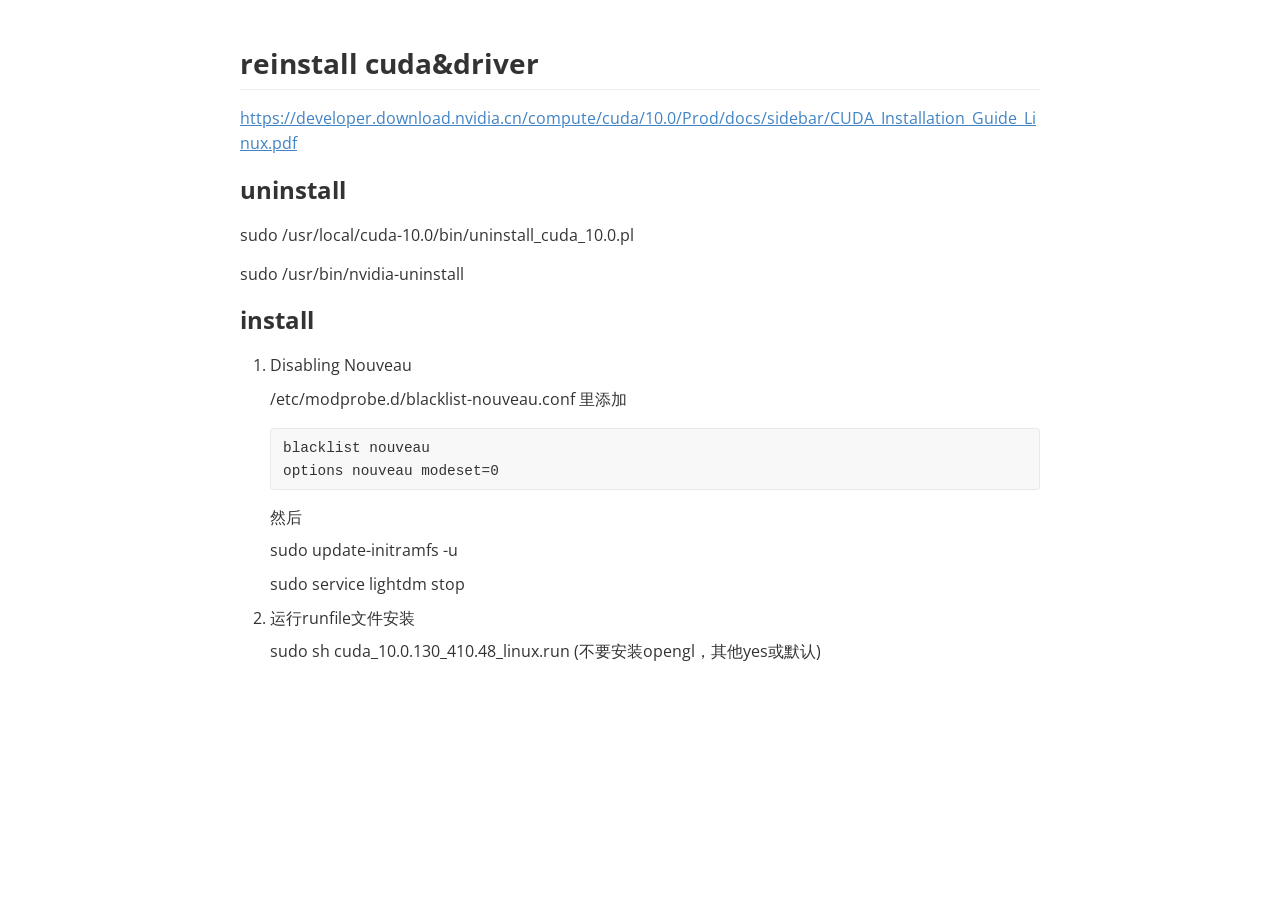
<file: blog/reinstall.html>
<!doctype html>
<html>
<head>
<meta charset='UTF-8'><meta name='viewport' content='width=device-width initial-scale=1'>
<title>reinstall</title><link href='https://fonts.loli.net/css?family=Open+Sans:400italic,700italic,700,400&subset=latin,latin-ext' rel='stylesheet' type='text/css' /><style type='text/css'>html {overflow-x: initial !important;}:root { --bg-color:#ffffff; --text-color:#333333; --select-text-bg-color:#B5D6FC; --select-text-font-color:auto; --monospace:"Lucida Console",Consolas,"Courier",monospace; }
html { font-size: 14px; background-color: var(--bg-color); color: var(--text-color); font-family: "Helvetica Neue", Helvetica, Arial, sans-serif; -webkit-font-smoothing: antialiased; }
body { margin: 0px; padding: 0px; height: auto; bottom: 0px; top: 0px; left: 0px; right: 0px; font-size: 1rem; line-height: 1.42857; overflow-x: hidden; background: inherit; tab-size: 4; }
iframe { margin: auto; }
a.url { word-break: break-all; }
a:active, a:hover { outline: 0px; }
.in-text-selection, ::selection { text-shadow: none; background: var(--select-text-bg-color); color: var(--select-text-font-color); }
#write { margin: 0px auto; height: auto; width: inherit; word-break: normal; word-wrap: break-word; position: relative; white-space: normal; overflow-x: visible; padding-top: 40px; }
#write.first-line-indent p { text-indent: 2em; }
#write.first-line-indent li p, #write.first-line-indent p * { text-indent: 0px; }
#write.first-line-indent li { margin-left: 2em; }
.for-image #write { padding-left: 8px; padding-right: 8px; }
body.typora-export { padding-left: 30px; padding-right: 30px; }
.typora-export .footnote-line, .typora-export li, .typora-export p { white-space: pre-wrap; }
@media screen and (max-width: 500px) {
  body.typora-export { padding-left: 0px; padding-right: 0px; }
  #write { padding-left: 20px; padding-right: 20px; }
  .CodeMirror-sizer { margin-left: 0px !important; }
  .CodeMirror-gutters { display: none !important; }
}
#write li > figure:first-child { margin-top: -20px; }
#write ol, #write ul { position: relative; }
img { max-width: 100%; vertical-align: middle; }
button, input, select, textarea { color: inherit; font-style: inherit; font-variant: inherit; font-weight: inherit; font-stretch: inherit; font-size: inherit; line-height: inherit; font-family: inherit; }
input[type="checkbox"], input[type="radio"] { line-height: normal; padding: 0px; }
*, ::after, ::before { box-sizing: border-box; }
#write h1, #write h2, #write h3, #write h4, #write h5, #write h6, #write p, #write pre { width: inherit; }
#write h1, #write h2, #write h3, #write h4, #write h5, #write h6, #write p { position: relative; }
h1, h2, h3, h4, h5, h6 { break-after: avoid-page; break-inside: avoid; orphans: 2; }
p { orphans: 4; }
h1 { font-size: 2rem; }
h2 { font-size: 1.8rem; }
h3 { font-size: 1.6rem; }
h4 { font-size: 1.4rem; }
h5 { font-size: 1.2rem; }
h6 { font-size: 1rem; }
.md-math-block, .md-rawblock, h1, h2, h3, h4, h5, h6, p { margin-top: 1rem; margin-bottom: 1rem; }
.hidden { display: none; }
.md-blockmeta { color: rgb(204, 204, 204); font-weight: 700; font-style: italic; }
a { cursor: pointer; }
sup.md-footnote { padding: 2px 4px; background-color: rgba(238, 238, 238, 0.7); color: rgb(85, 85, 85); border-radius: 4px; cursor: pointer; }
sup.md-footnote a, sup.md-footnote a:hover { color: inherit; text-transform: inherit; text-decoration: inherit; }
#write input[type="checkbox"] { cursor: pointer; width: inherit; height: inherit; }
figure { overflow-x: auto; margin: 1.2em 0px; max-width: calc(100% + 16px); padding: 0px; }
figure > table { margin: 0px !important; }
tr { break-inside: avoid; break-after: auto; }
thead { display: table-header-group; }
table { border-collapse: collapse; border-spacing: 0px; width: 100%; overflow: auto; break-inside: auto; text-align: left; }
table.md-table td { min-width: 32px; }
.CodeMirror-gutters { border-right: 0px; background-color: inherit; }
.CodeMirror-linenumber { user-select: none; }
.CodeMirror { text-align: left; }
.CodeMirror-placeholder { opacity: 0.3; }
.CodeMirror pre { padding: 0px 4px; }
.CodeMirror-lines { padding: 0px; }
div.hr:focus { cursor: none; }
#write pre { white-space: pre-wrap; }
#write.fences-no-line-wrapping pre { white-space: pre; }
#write pre.ty-contain-cm { white-space: normal; }
.CodeMirror-gutters { margin-right: 4px; }
.md-fences { font-size: 0.9rem; display: block; break-inside: avoid; text-align: left; overflow: visible; white-space: pre; background: inherit; position: relative !important; }
.md-diagram-panel { width: 100%; margin-top: 10px; text-align: center; padding-top: 0px; padding-bottom: 8px; overflow-x: auto; }
#write .md-fences.mock-cm { white-space: pre-wrap; }
.md-fences.md-fences-with-lineno { padding-left: 0px; }
#write.fences-no-line-wrapping .md-fences.mock-cm { white-space: pre; overflow-x: auto; }
.md-fences.mock-cm.md-fences-with-lineno { padding-left: 8px; }
.CodeMirror-line, twitterwidget { break-inside: avoid; }
.footnotes { opacity: 0.8; font-size: 0.9rem; margin-top: 1em; margin-bottom: 1em; }
.footnotes + .footnotes { margin-top: 0px; }
.md-reset { margin: 0px; padding: 0px; border: 0px; outline: 0px; vertical-align: top; background: 0px 0px; text-decoration: none; text-shadow: none; float: none; position: static; width: auto; height: auto; white-space: nowrap; cursor: inherit; -webkit-tap-highlight-color: transparent; line-height: normal; font-weight: 400; text-align: left; box-sizing: content-box; direction: ltr; }
li div { padding-top: 0px; }
blockquote { margin: 1rem 0px; }
li .mathjax-block, li p { margin: 0.5rem 0px; }
li { margin: 0px; position: relative; }
blockquote > :last-child { margin-bottom: 0px; }
blockquote > :first-child, li > :first-child { margin-top: 0px; }
.footnotes-area { color: rgb(136, 136, 136); margin-top: 0.714rem; padding-bottom: 0.143rem; white-space: normal; }
#write .footnote-line { white-space: pre-wrap; }
@media print {
  body, html { border: 1px solid transparent; height: 99%; break-after: avoid; break-before: avoid; }
  #write { margin-top: 0px; padding-top: 0px; border-color: transparent !important; }
  .typora-export * { -webkit-print-color-adjust: exact; }
  html.blink-to-pdf { font-size: 13px; }
  .typora-export #write { padding-left: 32px; padding-right: 32px; padding-bottom: 0px; break-after: avoid; }
  .typora-export #write::after { height: 0px; }
  @page { margin: 20mm 0px; }
}
.footnote-line { margin-top: 0.714em; font-size: 0.7em; }
a img, img a { cursor: pointer; }
pre.md-meta-block { font-size: 0.8rem; min-height: 0.8rem; white-space: pre-wrap; background: rgb(204, 204, 204); display: block; overflow-x: hidden; }
p > .md-image:only-child:not(.md-img-error) img, p > img:only-child { display: block; margin: auto; }
p > .md-image:only-child { display: inline-block; width: 100%; }
#write .MathJax_Display { margin: 0.8em 0px 0px; }
.md-math-block { width: 100%; }
.md-math-block:not(:empty)::after { display: none; }
[contenteditable="true"]:active, [contenteditable="true"]:focus { outline: 0px; box-shadow: none; }
.md-task-list-item { position: relative; list-style-type: none; }
.task-list-item.md-task-list-item { padding-left: 0px; }
.md-task-list-item > input { position: absolute; top: 0px; left: 0px; margin-left: -1.2em; margin-top: calc(1em - 10px); border: none; }
.math { font-size: 1rem; }
.md-toc { min-height: 3.58rem; position: relative; font-size: 0.9rem; border-radius: 10px; }
.md-toc-content { position: relative; margin-left: 0px; }
.md-toc-content::after, .md-toc::after { display: none; }
.md-toc-item { display: block; color: rgb(65, 131, 196); }
.md-toc-item a { text-decoration: none; }
.md-toc-inner:hover { text-decoration: underline; }
.md-toc-inner { display: inline-block; cursor: pointer; }
.md-toc-h1 .md-toc-inner { margin-left: 0px; font-weight: 700; }
.md-toc-h2 .md-toc-inner { margin-left: 2em; }
.md-toc-h3 .md-toc-inner { margin-left: 4em; }
.md-toc-h4 .md-toc-inner { margin-left: 6em; }
.md-toc-h5 .md-toc-inner { margin-left: 8em; }
.md-toc-h6 .md-toc-inner { margin-left: 10em; }
@media screen and (max-width: 48em) {
  .md-toc-h3 .md-toc-inner { margin-left: 3.5em; }
  .md-toc-h4 .md-toc-inner { margin-left: 5em; }
  .md-toc-h5 .md-toc-inner { margin-left: 6.5em; }
  .md-toc-h6 .md-toc-inner { margin-left: 8em; }
}
a.md-toc-inner { font-size: inherit; font-style: inherit; font-weight: inherit; line-height: inherit; }
.footnote-line a:not(.reversefootnote) { color: inherit; }
.md-attr { display: none; }
.md-fn-count::after { content: "."; }
code, pre, samp, tt { font-family: var(--monospace); }
kbd { margin: 0px 0.1em; padding: 0.1em 0.6em; font-size: 0.8em; color: rgb(36, 39, 41); background: rgb(255, 255, 255); border: 1px solid rgb(173, 179, 185); border-radius: 3px; box-shadow: rgba(12, 13, 14, 0.2) 0px 1px 0px, rgb(255, 255, 255) 0px 0px 0px 2px inset; white-space: nowrap; vertical-align: middle; }
.md-comment { color: rgb(162, 127, 3); opacity: 0.8; font-family: var(--monospace); }
code { text-align: left; vertical-align: initial; }
a.md-print-anchor { white-space: pre !important; border-width: initial !important; border-style: none !important; border-color: initial !important; display: inline-block !important; position: absolute !important; width: 1px !important; right: 0px !important; outline: 0px !important; background: 0px 0px !important; text-decoration: initial !important; text-shadow: initial !important; }
.md-inline-math .MathJax_SVG .noError { display: none !important; }
.html-for-mac .inline-math-svg .MathJax_SVG { vertical-align: 0.2px; }
.md-math-block .MathJax_SVG_Display { text-align: center; margin: 0px; position: relative; text-indent: 0px; max-width: none; max-height: none; min-height: 0px; min-width: 100%; width: auto; overflow-y: hidden; display: block !important; }
.MathJax_SVG_Display, .md-inline-math .MathJax_SVG_Display { width: auto; margin: inherit; display: inline-block !important; }
.MathJax_SVG .MJX-monospace { font-family: var(--monospace); }
.MathJax_SVG .MJX-sans-serif { font-family: sans-serif; }
.MathJax_SVG { display: inline; font-style: normal; font-weight: 400; line-height: normal; zoom: 90%; text-indent: 0px; text-align: left; text-transform: none; letter-spacing: normal; word-spacing: normal; word-wrap: normal; white-space: nowrap; float: none; direction: ltr; max-width: none; max-height: none; min-width: 0px; min-height: 0px; border: 0px; padding: 0px; margin: 0px; }
.MathJax_SVG * { transition: none; }
.MathJax_SVG_Display svg { vertical-align: middle !important; margin-bottom: 0px !important; }
.os-windows.monocolor-emoji .md-emoji { font-family: "Segoe UI Symbol", sans-serif; }
.md-diagram-panel > svg { max-width: 100%; }
[lang="mermaid"] svg, [lang="flow"] svg { max-width: 100%; }
[lang="mermaid"] .node text { font-size: 1rem; }
table tr th { border-bottom: 0px; }
video { max-width: 100%; display: block; margin: 0px auto; }
iframe { max-width: 100%; width: 100%; border: none; }
.highlight td, .highlight tr { border: 0px; }


.CodeMirror { height: auto; }
.CodeMirror.cm-s-inner { background: inherit; }
.CodeMirror-scroll { overflow-y: hidden; overflow-x: auto; z-index: 3; }
.CodeMirror-gutter-filler, .CodeMirror-scrollbar-filler { background-color: rgb(255, 255, 255); }
.CodeMirror-gutters { border-right: 1px solid rgb(221, 221, 221); background: inherit; white-space: nowrap; }
.CodeMirror-linenumber { padding: 0px 3px 0px 5px; text-align: right; color: rgb(153, 153, 153); }
.cm-s-inner .cm-keyword { color: rgb(119, 0, 136); }
.cm-s-inner .cm-atom, .cm-s-inner.cm-atom { color: rgb(34, 17, 153); }
.cm-s-inner .cm-number { color: rgb(17, 102, 68); }
.cm-s-inner .cm-def { color: rgb(0, 0, 255); }
.cm-s-inner .cm-variable { color: rgb(0, 0, 0); }
.cm-s-inner .cm-variable-2 { color: rgb(0, 85, 170); }
.cm-s-inner .cm-variable-3 { color: rgb(0, 136, 85); }
.cm-s-inner .cm-string { color: rgb(170, 17, 17); }
.cm-s-inner .cm-property { color: rgb(0, 0, 0); }
.cm-s-inner .cm-operator { color: rgb(152, 26, 26); }
.cm-s-inner .cm-comment, .cm-s-inner.cm-comment { color: rgb(170, 85, 0); }
.cm-s-inner .cm-string-2 { color: rgb(255, 85, 0); }
.cm-s-inner .cm-meta { color: rgb(85, 85, 85); }
.cm-s-inner .cm-qualifier { color: rgb(85, 85, 85); }
.cm-s-inner .cm-builtin { color: rgb(51, 0, 170); }
.cm-s-inner .cm-bracket { color: rgb(153, 153, 119); }
.cm-s-inner .cm-tag { color: rgb(17, 119, 0); }
.cm-s-inner .cm-attribute { color: rgb(0, 0, 204); }
.cm-s-inner .cm-header, .cm-s-inner.cm-header { color: rgb(0, 0, 255); }
.cm-s-inner .cm-quote, .cm-s-inner.cm-quote { color: rgb(0, 153, 0); }
.cm-s-inner .cm-hr, .cm-s-inner.cm-hr { color: rgb(153, 153, 153); }
.cm-s-inner .cm-link, .cm-s-inner.cm-link { color: rgb(0, 0, 204); }
.cm-negative { color: rgb(221, 68, 68); }
.cm-positive { color: rgb(34, 153, 34); }
.cm-header, .cm-strong { font-weight: 700; }
.cm-del { text-decoration: line-through; }
.cm-em { font-style: italic; }
.cm-link { text-decoration: underline; }
.cm-error { color: red; }
.cm-invalidchar { color: red; }
.cm-constant { color: rgb(38, 139, 210); }
.cm-defined { color: rgb(181, 137, 0); }
div.CodeMirror span.CodeMirror-matchingbracket { color: rgb(0, 255, 0); }
div.CodeMirror span.CodeMirror-nonmatchingbracket { color: rgb(255, 34, 34); }
.cm-s-inner .CodeMirror-activeline-background { background: inherit; }
.CodeMirror { position: relative; overflow: hidden; }
.CodeMirror-scroll { height: 100%; outline: 0px; position: relative; box-sizing: content-box; background: inherit; }
.CodeMirror-sizer { position: relative; }
.CodeMirror-gutter-filler, .CodeMirror-hscrollbar, .CodeMirror-scrollbar-filler, .CodeMirror-vscrollbar { position: absolute; z-index: 6; display: none; }
.CodeMirror-vscrollbar { right: 0px; top: 0px; overflow: hidden; }
.CodeMirror-hscrollbar { bottom: 0px; left: 0px; overflow: hidden; }
.CodeMirror-scrollbar-filler { right: 0px; bottom: 0px; }
.CodeMirror-gutter-filler { left: 0px; bottom: 0px; }
.CodeMirror-gutters { position: absolute; left: 0px; top: 0px; padding-bottom: 30px; z-index: 3; }
.CodeMirror-gutter { white-space: normal; height: 100%; box-sizing: content-box; padding-bottom: 30px; margin-bottom: -32px; display: inline-block; }
.CodeMirror-gutter-wrapper { position: absolute; z-index: 4; background: 0px 0px !important; border: none !important; }
.CodeMirror-gutter-background { position: absolute; top: 0px; bottom: 0px; z-index: 4; }
.CodeMirror-gutter-elt { position: absolute; cursor: default; z-index: 4; }
.CodeMirror-lines { cursor: text; }
.CodeMirror pre { border-radius: 0px; border-width: 0px; background: 0px 0px; font-family: inherit; font-size: inherit; margin: 0px; white-space: pre; word-wrap: normal; color: inherit; z-index: 2; position: relative; overflow: visible; }
.CodeMirror-wrap pre { word-wrap: break-word; white-space: pre-wrap; word-break: normal; }
.CodeMirror-code pre { border-right: 30px solid transparent; width: fit-content; }
.CodeMirror-wrap .CodeMirror-code pre { border-right: none; width: auto; }
.CodeMirror-linebackground { position: absolute; left: 0px; right: 0px; top: 0px; bottom: 0px; z-index: 0; }
.CodeMirror-linewidget { position: relative; z-index: 2; overflow: auto; }
.CodeMirror-wrap .CodeMirror-scroll { overflow-x: hidden; }
.CodeMirror-measure { position: absolute; width: 100%; height: 0px; overflow: hidden; visibility: hidden; }
.CodeMirror-measure pre { position: static; }
.CodeMirror div.CodeMirror-cursor { position: absolute; visibility: hidden; border-right: none; width: 0px; }
.CodeMirror div.CodeMirror-cursor { visibility: hidden; }
.CodeMirror-focused div.CodeMirror-cursor { visibility: inherit; }
.cm-searching { background: rgba(255, 255, 0, 0.4); }
@media print {
  .CodeMirror div.CodeMirror-cursor { visibility: hidden; }
}


:root { --side-bar-bg-color: #fafafa; --control-text-color: #777; }
html { font-size: 16px; }
body { font-family: "Open Sans", "Clear Sans", "Helvetica Neue", Helvetica, Arial, sans-serif; color: rgb(51, 51, 51); line-height: 1.6; }
#write { max-width: 860px; margin: 0px auto; padding: 30px 30px 100px; }
#write > ul:first-child, #write > ol:first-child { margin-top: 30px; }
a { color: rgb(65, 131, 196); }
h1, h2, h3, h4, h5, h6 { position: relative; margin-top: 1rem; margin-bottom: 1rem; font-weight: bold; line-height: 1.4; cursor: text; }
h1:hover a.anchor, h2:hover a.anchor, h3:hover a.anchor, h4:hover a.anchor, h5:hover a.anchor, h6:hover a.anchor { text-decoration: none; }
h1 tt, h1 code { font-size: inherit; }
h2 tt, h2 code { font-size: inherit; }
h3 tt, h3 code { font-size: inherit; }
h4 tt, h4 code { font-size: inherit; }
h5 tt, h5 code { font-size: inherit; }
h6 tt, h6 code { font-size: inherit; }
h1 { padding-bottom: 0.3em; font-size: 2.25em; line-height: 1.2; border-bottom: 1px solid rgb(238, 238, 238); }
h2 { padding-bottom: 0.3em; font-size: 1.75em; line-height: 1.225; border-bottom: 1px solid rgb(238, 238, 238); }
h3 { font-size: 1.5em; line-height: 1.43; }
h4 { font-size: 1.25em; }
h5 { font-size: 1em; }
h6 { font-size: 1em; color: rgb(119, 119, 119); }
p, blockquote, ul, ol, dl, table { margin: 0.8em 0px; }
li > ol, li > ul { margin: 0px; }
hr { height: 2px; padding: 0px; margin: 16px 0px; background-color: rgb(231, 231, 231); border: 0px none; overflow: hidden; box-sizing: content-box; }
li p.first { display: inline-block; }
ul, ol { padding-left: 30px; }
ul:first-child, ol:first-child { margin-top: 0px; }
ul:last-child, ol:last-child { margin-bottom: 0px; }
blockquote { border-left: 4px solid rgb(223, 226, 229); padding: 0px 15px; color: rgb(119, 119, 119); }
blockquote blockquote { padding-right: 0px; }
table { padding: 0px; word-break: initial; }
table tr { border-top: 1px solid rgb(223, 226, 229); margin: 0px; padding: 0px; }
table tr:nth-child(2n), thead { background-color: rgb(248, 248, 248); }
table tr th { font-weight: bold; border-width: 1px 1px 0px; border-top-style: solid; border-right-style: solid; border-left-style: solid; border-top-color: rgb(223, 226, 229); border-right-color: rgb(223, 226, 229); border-left-color: rgb(223, 226, 229); border-image: initial; border-bottom-style: initial; border-bottom-color: initial; text-align: left; margin: 0px; padding: 6px 13px; }
table tr td { border: 1px solid rgb(223, 226, 229); text-align: left; margin: 0px; padding: 6px 13px; }
table tr th:first-child, table tr td:first-child { margin-top: 0px; }
table tr th:last-child, table tr td:last-child { margin-bottom: 0px; }
.CodeMirror-lines { padding-left: 4px; }
.code-tooltip { box-shadow: rgba(0, 28, 36, 0.3) 0px 1px 1px 0px; border-top: 1px solid rgb(238, 242, 242); }
.md-fences, code, tt { border: 1px solid rgb(231, 234, 237); background-color: rgb(248, 248, 248); border-radius: 3px; padding: 2px 4px 0px; font-size: 0.9em; }
code { background-color: rgb(243, 244, 244); padding: 0px 2px; }
.md-fences { margin-bottom: 15px; margin-top: 15px; padding-top: 8px; padding-bottom: 6px; }
.md-task-list-item > input { margin-left: -1.3em; }
@media print {
  html { font-size: 13px; }
  table, pre { break-inside: avoid; }
  pre { word-wrap: break-word; }
}
.md-fences { background-color: rgb(248, 248, 248); }
#write pre.md-meta-block { padding: 1rem; font-size: 85%; line-height: 1.45; background-color: rgb(247, 247, 247); border: 0px; border-radius: 3px; color: rgb(119, 119, 119); margin-top: 0px !important; }
.mathjax-block > .code-tooltip { bottom: 0.375rem; }
.md-mathjax-midline { background: rgb(250, 250, 250); }
#write > h3.md-focus::before { left: -1.5625rem; top: 0.375rem; }
#write > h4.md-focus::before { left: -1.5625rem; top: 0.285714rem; }
#write > h5.md-focus::before { left: -1.5625rem; top: 0.285714rem; }
#write > h6.md-focus::before { left: -1.5625rem; top: 0.285714rem; }
.md-image > .md-meta { border-radius: 3px; padding: 2px 0px 0px 4px; font-size: 0.9em; color: inherit; }
.md-tag { color: rgb(167, 167, 167); opacity: 1; }
.md-toc { margin-top: 20px; padding-bottom: 20px; }
.sidebar-tabs { border-bottom: none; }
#typora-quick-open { border: 1px solid rgb(221, 221, 221); background-color: rgb(248, 248, 248); }
#typora-quick-open-item { background-color: rgb(250, 250, 250); border-color: rgb(254, 254, 254) rgb(229, 229, 229) rgb(229, 229, 229) rgb(238, 238, 238); border-style: solid; border-width: 1px; }
.on-focus-mode blockquote { border-left-color: rgba(85, 85, 85, 0.12); }
header, .context-menu, .megamenu-content, footer { font-family: "Segoe UI", Arial, sans-serif; }
.file-node-content:hover .file-node-icon, .file-node-content:hover .file-node-open-state { visibility: visible; }
.mac-seamless-mode #typora-sidebar { background-color: var(--side-bar-bg-color); }
.md-lang { color: rgb(180, 101, 77); }
.html-for-mac .context-menu { --item-hover-bg-color: #E6F0FE; }
#md-notification .btn { border: 0px; }
.dropdown-menu .divider { border-color: rgb(229, 229, 229); }





 .typora-export li, .typora-export p, .typora-export,  .footnote-line {white-space: normal;} 
</style>
</head>
<body class='typora-export' >
<div  id='write'  class = 'is-node'><h2><a name='header-n0' class='md-header-anchor '></a>reinstall cuda&amp;driver</h2><p><a href='https://developer.download.nvidia.cn/compute/cuda/10.0/Prod/docs/sidebar/CUDA_Installation_Guide_Linux.pdf' target='_blank' class='url'>https://developer.download.nvidia.cn/compute/cuda/10.0/Prod/docs/sidebar/CUDA_Installation_Guide_Linux.pdf</a></p><h3><a name='header-n16' class='md-header-anchor '></a>uninstall</h3><p>sudo /usr/local/cuda-10.0/bin/uninstall_cuda_10.0.pl</p><p>sudo /usr/bin/nvidia-uninstall</p><h3><a name='header-n10' class='md-header-anchor '></a>install</h3><ol><li><p>Disabling Nouveau</p><p>/etc/modprobe.d/blacklist-nouveau.conf 里添加</p><pre spellcheck="false" class="md-fences md-end-block ty-contain-cm modeLoaded" lang=""><div class="CodeMirror cm-s-inner CodeMirror-wrap" lang=""><div style="overflow: hidden; position: relative; width: 3px; height: 0px; top: 0px; left: 8px;"><textarea autocorrect="off" autocapitalize="off" spellcheck="false" tabindex="0" style="position: absolute; bottom: -1em; padding: 0px; width: 1000px; height: 1em; outline: none;"></textarea></div><div class="CodeMirror-scrollbar-filler" cm-not-content="true"></div><div class="CodeMirror-gutter-filler" cm-not-content="true"></div><div class="CodeMirror-scroll" tabindex="-1"><div class="CodeMirror-sizer" style="margin-left: 0px; margin-bottom: 0px; border-right-width: 0px; padding-right: 0px; padding-bottom: 0px;"><div style="position: relative; top: 0px;"><div class="CodeMirror-lines" role="presentation"><div role="presentation" style="position: relative; outline: none;"><div class="CodeMirror-measure"><pre><span>xxxxxxxxxx</span></pre></div><div class="CodeMirror-measure"></div><div style="position: relative; z-index: 1;"></div><div class="CodeMirror-code" role="presentation"><div class="CodeMirror-activeline" style="position: relative;"><div class="CodeMirror-activeline-background CodeMirror-linebackground"></div><div class="CodeMirror-gutter-background CodeMirror-activeline-gutter" style="left: 0px; width: 0px;"></div><pre class=" CodeMirror-line " role="presentation"><span role="presentation" style="padding-right: 0.1px;">blacklist nouveau</span></pre></div><div class="" style="position: relative;"><pre class=" CodeMirror-line " role="presentation"><span role="presentation" style="padding-right: 0.1px;">options nouveau modeset=0</span></pre></div></div></div></div></div></div><div style="position: absolute; height: 0px; width: 1px; border-bottom: 0px solid transparent; top: 46px;"></div><div class="CodeMirror-gutters" style="display: none; height: 46px;"></div></div></div></pre><p>然后</p><p>sudo update-initramfs -u</p><p>sudo service lightdm stop</p></li><li><p>运行runfile文件安装</p><p>sudo sh cuda_10.0.130_410.48_linux.run (不要安装opengl，其他yes或默认)</p><p>&nbsp;</p></li></ol></div>
</body>
</html>
</file>
